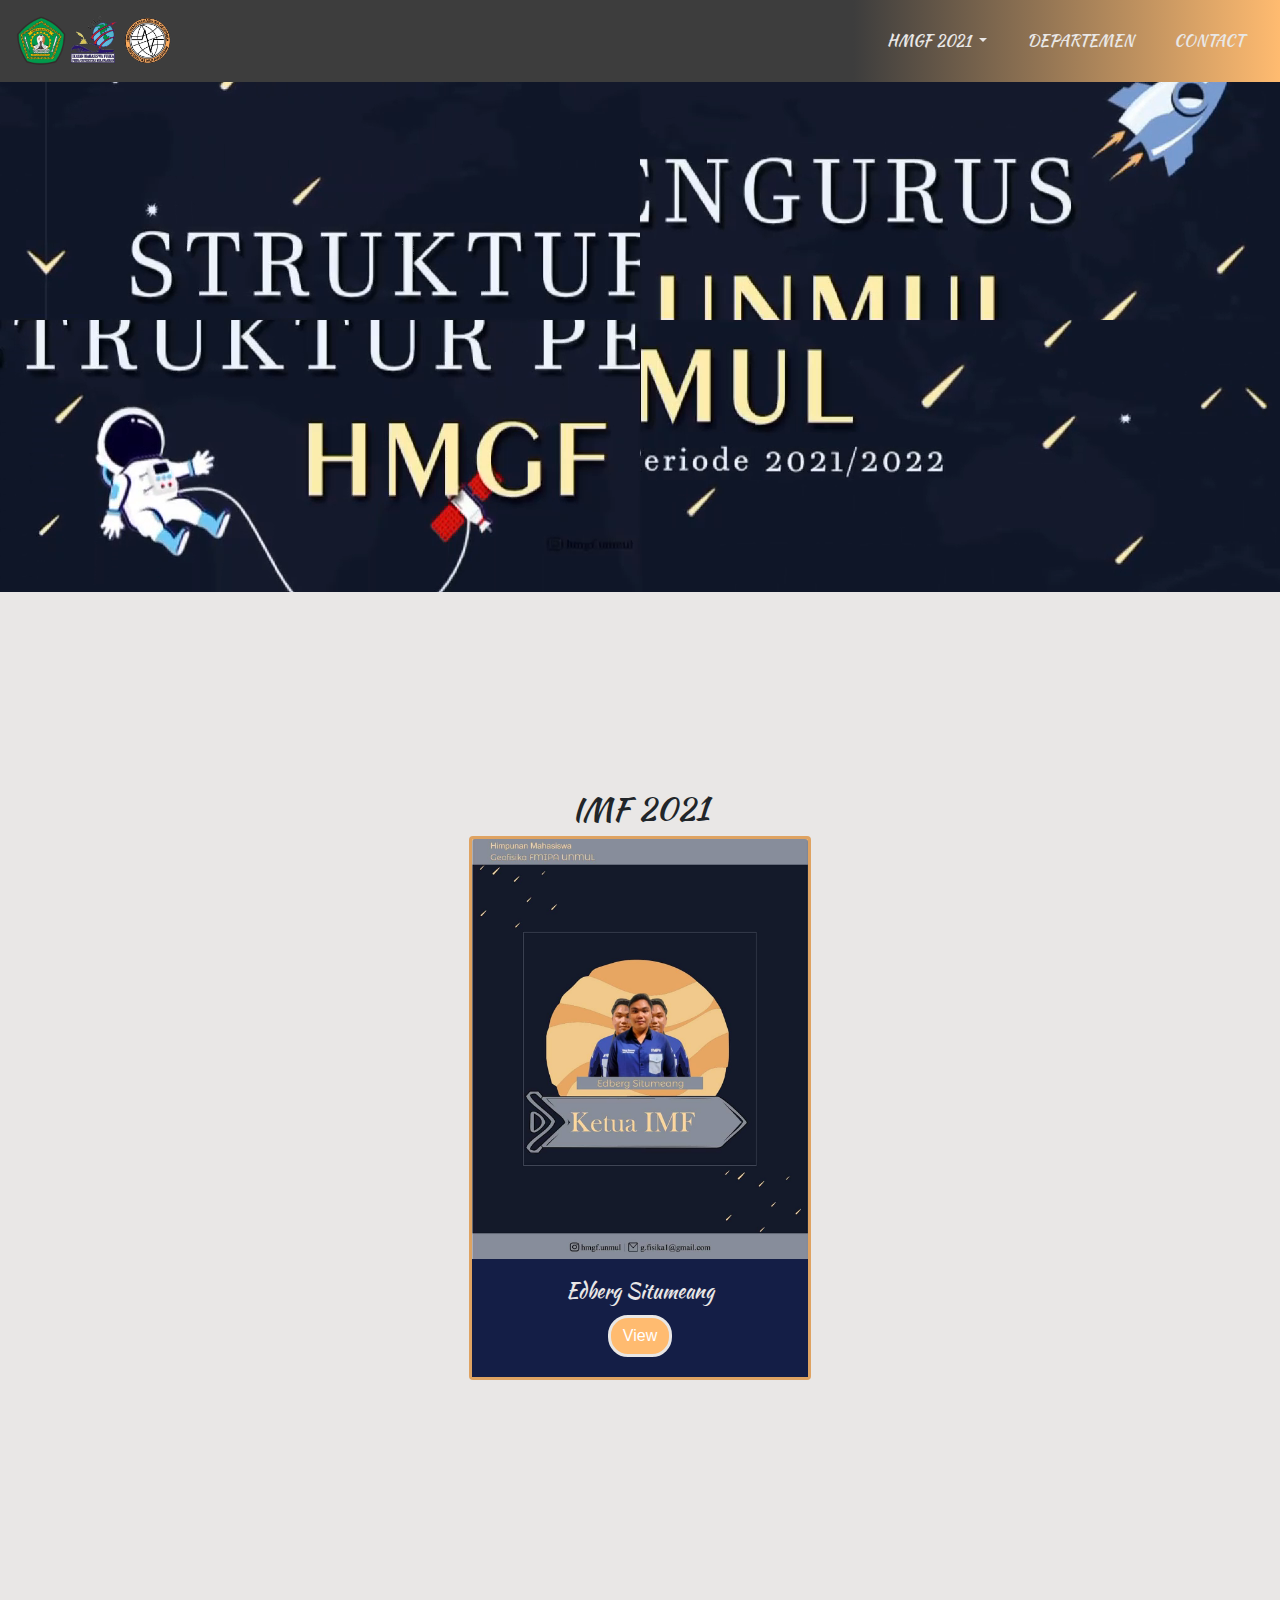
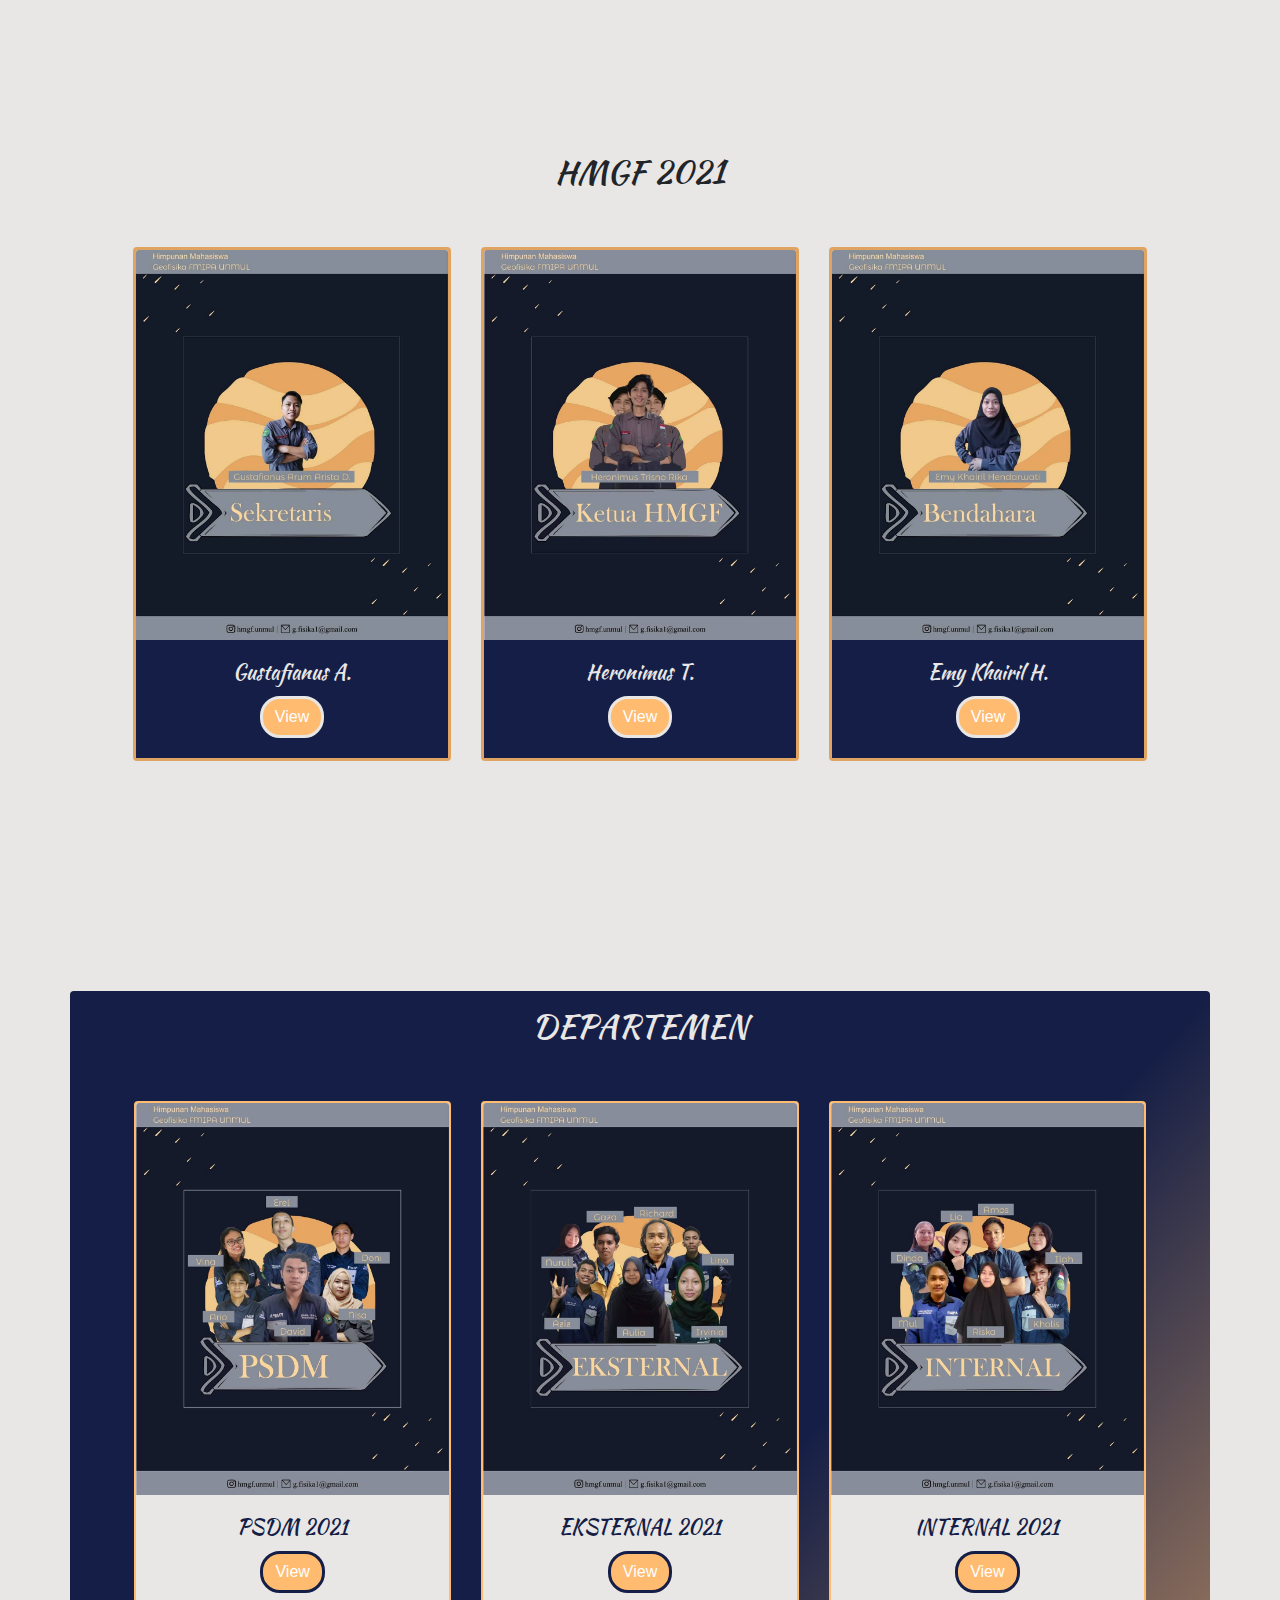
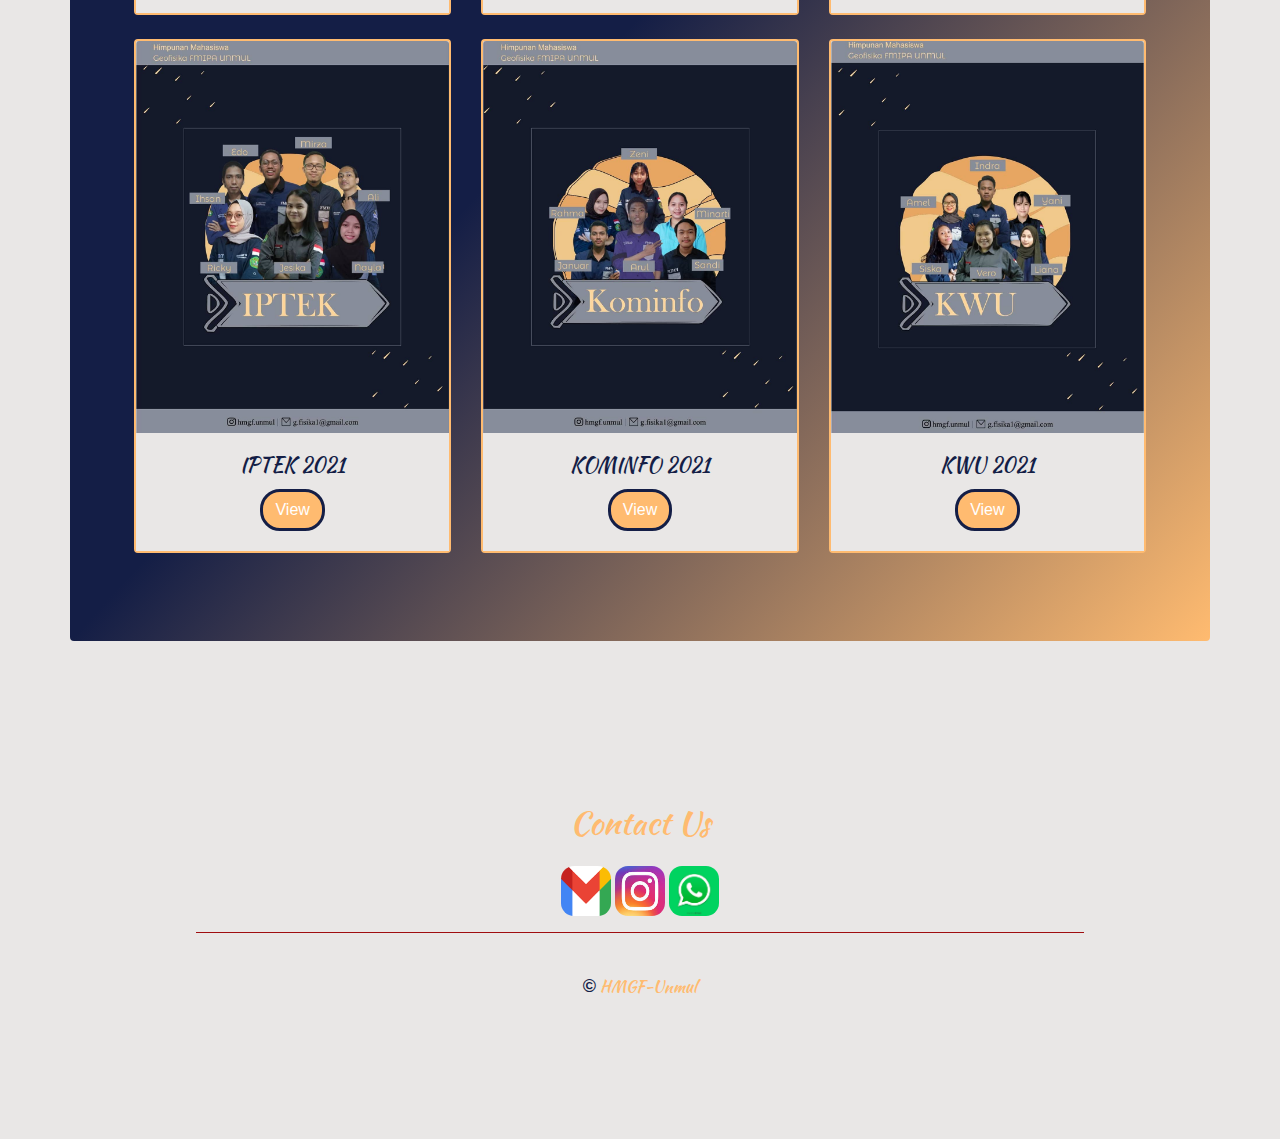
<file: HMGF21.html>
<!DOCTYPE html>
<html lang="en">
<head>
  <meta charset="UTF-8">
  <meta name="viewport" content="width=device-width, initial-scale=1, shrink-to-fit=no">
  <title>Home</title>
  <!-- Bootstrap CSS -->
    <link href="https://stackpath.bootstrapcdn.com/bootstrap/4.5.2/css/bootstrap.min.css" rel="stylesheet">
    <link rel="stylesheet" href="https://cdnjs.cloudflare.com/ajax/libs/font-awesome/6.5.1/css/all.min.css">
    <link rel="preconnect" href="https://fonts.googleapis.com">
    <link rel="preconnect" href="https://fonts.gstatic.com" crossorigin>
    <link href="https://fonts.googleapis.com/css2?family=Kaushan+Script&display=swap" rel="stylesheet">
  <!-- Custom CSS -->
  <link href="style21.css" rel="stylesheet">
  <link href="styleDivisi.css" rel="stylesheet">
</head>
<body>

  <!-- Navbar -->
  <nav class="navbar navbar-expand-lg navbar-light d-md-flex p-3" id="navbar">
    <img src="Geofisika/UNMUL.png">
    <img src="Geofisika/FISIKA.jpeg">
    <img src="Geofisika/GEOFISIKA.jpeg">
    <button class="navbar-toggler" type="button" data-toggle="collapse" data-target="#navbarSupportedContent" aria-controls="navbarSupportedContent" aria-expanded="false" aria-label="Toggle navigation">
      <span class="navbar-toggler-icon"></span>
    </button>

    <div class="collapse navbar-collapse" id="navbarSupportedContent">
      <ul class="navbar-nav ml-auto">
        <li class="nav-item dropdown">
            <a class="nav-link dropdown-toggle" href="#" id="navbarDropdown" role="button" data-toggle="dropdown" aria-haspopup="true" aria-expanded="false">
              HMGF 2021
            </a>
            <div class="dropdown-menu" aria-labelledby="navbarDropdown">
              <a class="dropdown-item" href="homepage.html">HMGF 2024</a>
              <a class="dropdown-item" href="HMGF23.html">HMGF 2023</a>
              <a class="dropdown-item" href="HMGF22.html">HMGF 2022</a>
            </div>
          </li>
        <li class="nav-item">
          <a class="nav-link" href="#drink">
            DEPARTEMEN
          </a>
        </li>
        <li class="nav-item">
          <a class="nav-link" href="#contact">CONTACT</a>
        </li>

      </ul>
    </div>
  </nav>

  <video class="mt-5" width="100%" height="auto" autoplay loop muted>
    <source src="HMGF 21/WhatsApp Video 2024-04-22 at 23.40.26.mp4" type="video/mp4">
        </video>

        <section id="imf" class="py-5">
          <div class="container">
            <div class="row">
              <div class="col text-center">
                <h2>IMF 2021</h2>
      
              <div class="row justify-content-center">
                  <div class="col-md-4">
                    <div class="card mb-4 mx-auto">
                      <img src="HMGF 21/IMF21.jpg" class="card-img-top" alt="Project 1">
                      <div class="card-body">
                        <h5 class="card-title">Edberg Situmeang</h5>
      
                        <button type="button" class="btn btn-primary" data-toggle="modal" data-target="#KIMF2021">View</button>
                        
                        <div class="modal fade" id="KIMF2021" tabindex="-1" role="dialog" aria-labelledby="exampleModalLabel" aria-hidden="true">
                          <div class="modal-dialog" role="document">
                            <div class="modal-content">
                              <div class="modal-header">
                                <h5 class="modal-title" id="exampleModalLabel">KETUA IMF 2021</h5>
                                <button type="button" class="close" data-dismiss="modal" aria-label="Close">
                                  <span aria-hidden="true">&times;</span>
                                </button>
                              </div>
                              <div class="modal-body">
                                  <img src="HMGF 21/IMF21.jpg">
                                  <p>Edberg Situmeang <br>NIM: 1807075001</p>
                              </div>
                              <div class="modal-footer">
                                <button type="button" class="btn btn-custom-close" data-dismiss="modal">Close</button>
                              </div>
                            </div>
                          </div>
                        </div>
                      </div>
                    </div>
                  </div>
      
                </div>
              </div>
            </div>
          </div>
        </section>

<!-- About Us Section -->
  <section id="about" class="py-5">
    <div class="container">
      <div class="row">
        <div class="col text-center">
          <h2>HMGF 2021</h2>

        <div class="row row-cols-md-3 row-cols-2 p-5">
            <div class="col-md-4">
              <div class="card mb-4">
                <img src="HMGF 21/SEKRE21.jpg" class="card-img-top" alt="Project 1">
                <div class="card-body">
                  <h5 class="card-title">Gustafianus A.</h5>

                  <button type="button" class="btn btn-primary" data-toggle="modal" data-target="#SEKERTARIS">View</button>
                  
                  <div class="modal fade" id="SEKERTARIS" tabindex="-1" role="dialog" aria-labelledby="exampleModalLabel" aria-hidden="true">
                    <div class="modal-dialog" role="document">
                      <div class="modal-content">
                        <div class="modal-header">
                          <h5 class="modal-title" id="exampleModalLabel">SEKERTARIS</h5>
                          <button type="button" class="close" data-dismiss="modal" aria-label="Close">
                            <span aria-hidden="true">&times;</span>
                          </button>
                        </div>
                        <div class="modal-body">
                            <img src="HMGF 21/SEKRE21.jpg">
                            <p>Gustafianus Arum Arista<br>NIM: 1807075007</p>
                        </div>
                        <div class="modal-footer">
                          <button type="button" class="btn btn-custom-close" data-dismiss="modal">Close</button>
                        </div>
                      </div>
                    </div>
                  </div>
                </div>
              </div>
            </div>
            <div class="col-md-4">
                <div class="card mb-4">
                  <img src="HMGF 21/KETUA21.jpg" class="card-img-top" alt="Project 1">
                  <div class="card-body">
                    <h5 class="card-title">Heronimus T.</h5>

                    <button type="button" class="btn btn-primary" data-toggle="modal" data-target="#KETUA">View</button>

                    <div class="modal fade" id="KETUA" tabindex="-1" role="dialog" aria-labelledby="exampleModalLabel" aria-hidden="true">
                      <div class="modal-dialog" role="document">
                        <div class="modal-content">
                          <div class="modal-header">
                            <h5 class="modal-title" id="exampleModalLabel">KETUA</h5>
                            <button type="button" class="close" data-dismiss="modal" aria-label="Close">
                              <span aria-hidden="true">&times;</span>
                            </button>
                          </div>
                          <div class="modal-body">
                            <img src="HMGF 21/KETUA21.jpg">
                            <p>Heronimus Trisno Rika<br>NIM: 1807075022</p>

                          </div>
                          <div class="modal-footer">
                            <button type="button" class="btn btn-custom-close" data-dismiss="modal">Close</button>
                          </div>
                        </div>
                      </div>
                    </div>
                  </div>
                </div>
              </div>
              <div class="col-md-4">
                <div class="card mb-4">
                  <img src="HMGF 21/BENDAHARA21.jpg" class="card-img-top" alt="Project 1">
                  <div class="card-body">
                    <h5 class="card-title">Emy Khairil H.</h5>

                    <button type="button" class="btn btn-primary" data-toggle="modal" data-target="#BENDAHARA">View</button>

                    <div class="modal fade" id="BENDAHARA" tabindex="-1" role="dialog" aria-labelledby="exampleModalLabel" aria-hidden="true">
                      <div class="modal-dialog" role="document">
                        <div class="modal-content">
                          <div class="modal-header">
                            <h5 class="modal-title" id="exampleModalLabel">BENDAHARA</h5>
                            <button type="button" class="close" data-dismiss="modal" aria-label="Close">
                              <span aria-hidden="true">&times;</span>
                            </button>
                          </div>
                          <div class="modal-body">
                            <img src="HMGF 21/BENDAHARA21.jpg">
                            <p>Emy Khairil Hendrawati<br>NIM: 1807075011</p>
                          </div>
                          <div class="modal-footer">
                            <button type="button" class="btn btn-custom-close" data-dismiss="modal">Close</button>
                          </div>
                        </div>
                      </div>
                    </div>
                  </div>
                </div>
              </div>

          </div>
        </div>
      </div>
    </div>
  </section>
  
    <div class="container rounded p-3 mb-2" id="drink">
      <div class="row ">
        <div class="col text-center ">
        
        <h2>DEPARTEMEN</h2>
          <div class="row row-cols-md-3 row-cols-2 p-5 ">
            <div class="col-md-4 ">
              <div class="card mb-4">
                <img src="HMGF 21/PSDM21.jpg" class="card-img-top " alt="Project 1">
                <div class="card-body">
                  <h5 class="card-title">PSDM 2021</h5>

                  <button type="button" class="btn btn-primary" data-toggle="modal" data-target="#PSDM">View</button>

                  <div class="modal fade" id="PSDM" tabindex="-1" role="dialog" aria-labelledby="exampleModalLabel" aria-hidden="true">
                    <div class="modal-dialog" role="document">
                      <div class="modal-content">
                        <div class="modal-header">
                          <h5 class="modal-title" id="exampleModalLabel">PSDM 2021</h5>
                          <button type="button" class="close" data-dismiss="modal" aria-label="Close">
                            <span aria-hidden="true">&times;</span>
                          </button>
                        </div>
                        <div class="modal-body">
                          <img src="HMGF 21/PSDM21.jpg">
                          <p>KETUA :<br>David Ricardo Limbong<br>ANGGOTA :<br>1. Nisa Batrisyia<br>2. Ario Wibowo <br>3. Tri Rezki Pahdoni <br>4. Erviando Ramadha Erlanto</p>
                        </div>
                        <div class="modal-footer">
                          <button type="button" class="btn btn-custom-close" data-dismiss="modal">Close</button>
                        </div>
                      </div>
                    </div>
                  </div>

                </div>
              </div>
            </div>

            <div class="col-md-4 ">
              <div class="card mb-4">
                <img src="HMGF 21/EKSTER21.jpg" class="card-img-top " alt="Project 1">
                <div class="card-body">
                  <h5 class="card-title">EKSTERNAL 2021</h5>

                  <button type="button" class="btn btn-primary" data-toggle="modal" data-target="#EKSTER">View</button>

                  <div class="modal fade" id="EKSTER" tabindex="-1" role="dialog" aria-labelledby="exampleModalLabel" aria-hidden="true">
                    <div class="modal-dialog" role="document">
                      <div class="modal-content">
                        <div class="modal-header">
                          <h5 class="modal-title" id="exampleModalLabel">EKSTERNAL 2021</h5>
                          <button type="button" class="close" data-dismiss="modal" aria-label="Close">
                            <span aria-hidden="true">&times;</span>
                          </button>
                        </div>
                        <div class="modal-body">
                          <img src="HMGF 21/EKSTER21.jpg">
                          <p>KETUA :<br>Aulia Gahfrin<br>ANGGOTA :<br>1. Moch. Teguh Nur Azis<br>2. Richard Helberd <br>3. Abdul Rachman Lino <br>4. Gabriel Christianus S. Lazar<br>5. Irvinia Pangiandari<br>6. Nurul</p>
                        </div>
                        <div class="modal-footer">
                          <button type="button" class="btn btn-custom-close" data-dismiss="modal">Close</button>
                        </div>
                      </div>
                    </div>
                  </div>

                </div>
              </div>
            </div>

            <div class="col-md-4 ">
              <div class="card mb-4">
                <img src="HMGF 21/INTER21.jpg" class="card-img-top " alt="Project 1">
                <div class="card-body">
                  <h5 class="card-title">INTERNAL 2021</h5>

                  <button type="button" class="btn btn-primary" data-toggle="modal" data-target="#INTER">View</button>

                  <div class="modal fade" id="INTER" tabindex="-1" role="dialog" aria-labelledby="exampleModalLabel" aria-hidden="true">
                    <div class="modal-dialog" role="document">
                      <div class="modal-content">
                        <div class="modal-header">
                          <h5 class="modal-title" id="exampleModalLabel">INTERNAL 2021</h5>
                          <button type="button" class="close" data-dismiss="modal" aria-label="Close">
                            <span aria-hidden="true">&times;</span>
                          </button>
                        </div>
                        <div class="modal-body">
                          <img src="HMGF 21/INTER21.jpg">
                          <p>KETUA :<br>Rizqa Fatimatuhzzahra<br>ANGGOTA :<br>1. Nur Kholis Ash Shidiq<br>2. Muh. Ikshan Mulya Putra Nur <br>3. Nur Jamilah <br>4. Lia Amara Putri Rahmadani<br>5. Amos Nicholas<br>6. Dinda Damanik</p>
                        </div>
                        <div class="modal-footer">
                          <button type="button" class="btn btn-custom-close" data-dismiss="modal">Close</button>
                        </div>
                      </div>
                    </div>
                  </div>

                </div>
              </div>
            </div>

            <div class="col-md-4 ">
              <div class="card mb-4">
                <img src="HMGF 21/IPTEK21 (1).jpg" class="card-img-top " alt="Project 1">
                <div class="card-body">
                  <h5 class="card-title">IPTEK 2021</h5>

                  <button type="button" class="btn btn-primary" data-toggle="modal" data-target="#IPTEK">View</button>

                  <div class="modal fade" id="IPTEK" tabindex="-1" role="dialog" aria-labelledby="exampleModalLabel" aria-hidden="true">
                    <div class="modal-dialog" role="document">
                      <div class="modal-content">
                        <div class="modal-header">
                          <h5 class="modal-title" id="exampleModalLabel">IPTEK 2021</h5>
                          <button type="button" class="close" data-dismiss="modal" aria-label="Close">
                            <span aria-hidden="true">&times;</span>
                          </button>
                        </div>
                        <div class="modal-body">
                          <img src="HMGF 21/IPTEK21 (1).jpg">
                          <p>KETUA :<br>Jesika Sihombing<br>ANGGOTA :<br>1.M. Nur Ihsan Pratama<br>2. Edo Aditya Putra <br>3. Mirza Al Falah <br>4. Ali Nur Rahman<br>5. Ricky Rahmawati<br>6. Nayla Nahjatul Anja M. H</p>
                        </div>
                        <div class="modal-footer">
                          <button type="button" class="btn btn-custom-close" data-dismiss="modal">Close</button>
                        </div>
                      </div>
                    </div>
                  </div>

                </div>
              </div>
            </div>

            <div class="col-md-4 ">
              <div class="card mb-4">
                <img src="HMGF 21/KOMINFO21.jpg" class="card-img-top " alt="Project 1">
                <div class="card-body">
                  <h5 class="card-title">KOMINFO 2021</h5>

                  <button type="button" class="btn btn-primary" data-toggle="modal" data-target="#KOMIN">View</button>

                  <div class="modal fade" id="KOMIN" tabindex="-1" role="dialog" aria-labelledby="exampleModalLabel" aria-hidden="true">
                    <div class="modal-dialog" role="document">
                      <div class="modal-content">
                        <div class="modal-header">
                          <h5 class="modal-title" id="exampleModalLabel">KOMINFO 2021</h5>
                          <button type="button" class="close" data-dismiss="modal" aria-label="Close">
                            <span aria-hidden="true">&times;</span>
                          </button>
                        </div>
                        <div class="modal-body">
                          <img src="HMGF 21/KOMINFO21.jpg">
                          <p>KETUA :<br>M. Syahrul Arifin<br>ANGGOTA :<br>1. Muh. Januar Tazali<br>2. Minarti Abimael <br>3. M. Sandy Dirgantara <br>4. Zeni<br>5. Rahma Sarita</p>
                        </div>
                        <div class="modal-footer">
                          <button type="button" class="btn btn-custom-close" data-dismiss="modal">Close</button>
                        </div>
                      </div>
                    </div>
                  </div>

                </div>
              </div>
            </div>

            <div class="col-md-4 ">
              <div class="card mb-4">
                <img src="HMGF 21/KWU21.jpg" class="card-img-top " alt="Project 1">
                <div class="card-body">
                  <h5 class="card-title">KWU 2021</h5>

                  <button type="button" class="btn btn-primary" data-toggle="modal" data-target="#KWU">View</button>

                  <div class="modal fade" id="KWU" tabindex="-1" role="dialog" aria-labelledby="exampleModalLabel" aria-hidden="true">
                    <div class="modal-dialog" role="document">
                      <div class="modal-content">
                        <div class="modal-header">
                          <h5 class="modal-title" id="exampleModalLabel">KWU 2021</h5>
                          <button type="button" class="close" data-dismiss="modal" aria-label="Close">
                            <span aria-hidden="true">&times;</span>
                          </button>
                        </div>
                        <div class="modal-body">
                          <img src="HMGF 21/KWU21.jpg">
                          <p>KETUA :<br>Veronica Z Simbolon<br>ANGGOTA :<br>1. Liana<br>2. Indra Wijaya <br>3. Fransiska Polikartin T. R <br>4. Yani Oktavia Rante<br>5. Amelia Cahyani Risky Suhada</p>
                        </div>
                        <div class="modal-footer">
                          <button type="button" class="btn btn-custom-close" data-dismiss="modal">Close</button>
                        </div>
                      </div>
                    </div>
                  </div>

                </div>
              </div>
            </div>
          </div>
        </div>
      </div>
    </div>


    <section id="contact" class="mt-5">
      <div class="container">
        <h2>Contact Us</h2>
        <div class="mt-4">
          <a href="#" target="_blank" rel="noopener noreferrer">
            <img src="Geofisika/Gmail.png" alt="#" width="50" height="50">
          </a>
          <a href="https://www.instagram.com/geofisikaunmul?igsh=MThnMzJ3bmtmZ2dlbA==" target="_blank" rel="noopener noreferrer">
            <img src="Geofisika/IG.jpeg" alt="#" width="50" height="50">
          </a>
          <a href="#" target="_blank" rel="noopener noreferrer">
            <img src="Geofisika/WA.jpeg" alt="#" width="50" height="50">
          </a>
        </div>
        <hr class="middle-line">
        <div class="p-4 mt-2 ">
          <a href="https://www.instagram.com/geofisikaunmul?igsh=MThnMzJ3bmtmZ2dlbA%3D%3D" target="_blank" rel="noopener noreferrer">
                <span class="copy-right">&copy;</span> <span class="contact-info">HMGF-Unmul</span>
          </a>
        </div>
      </div>
    </section>
            
  <script src="https://code.jquery.com/jquery-3.5.1.slim.min.js"></script>
  <script src="https://cdn.jsdelivr.net/npm/@popperjs/core@2.5.4/dist/umd/popper.min.js"></script>
  <script src="https://stackpath.bootstrapcdn.com/bootstrap/4.5.2/js/bootstrap.min.js"></script>
</body>
</html>
</file>
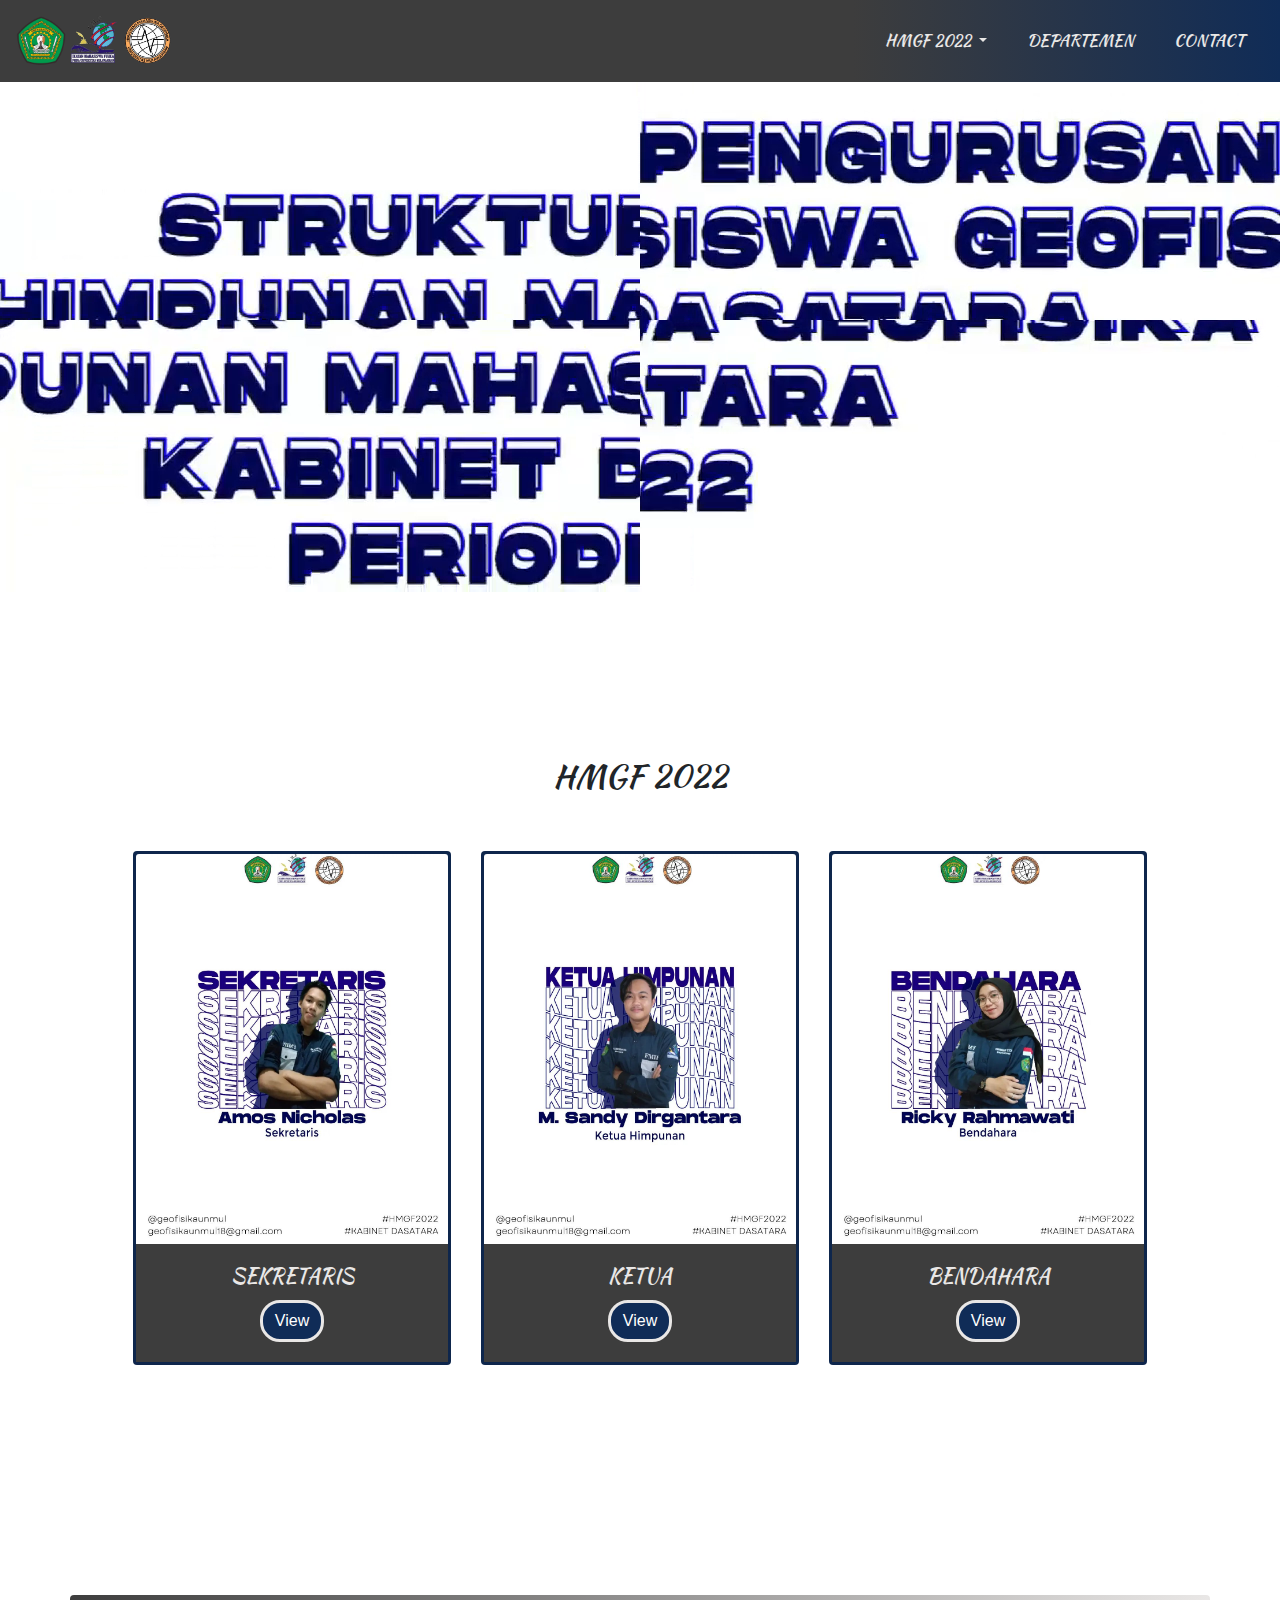
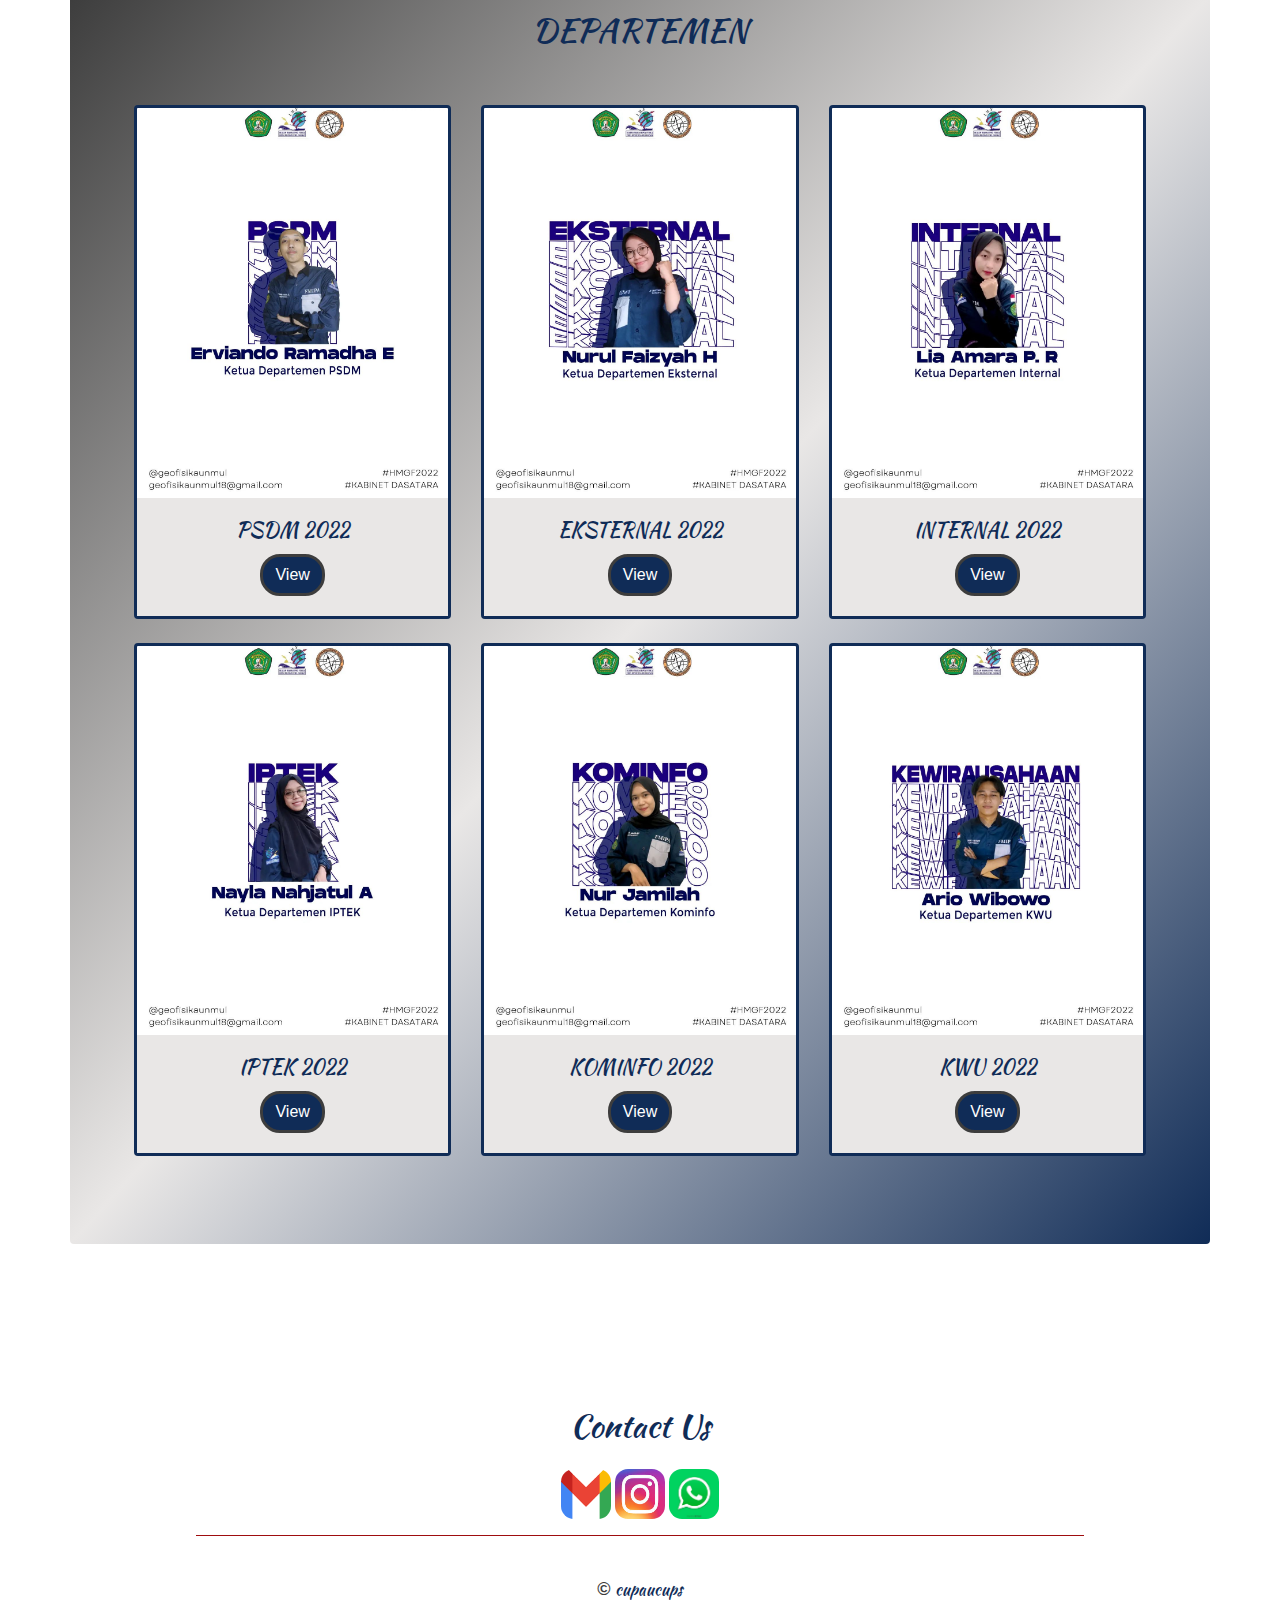
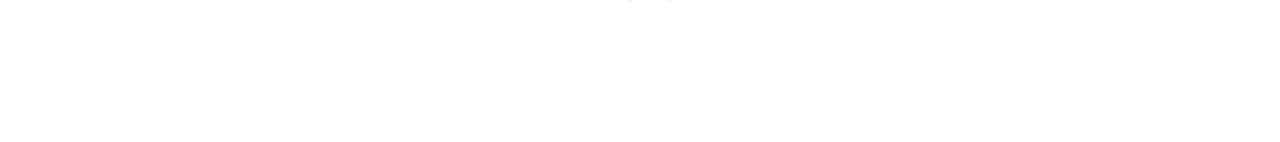
<file: HMGF22.html>
<!DOCTYPE html>
<html lang="en">
<head>
  <meta charset="UTF-8">
  <meta name="viewport" content="width=device-width, initial-scale=1, shrink-to-fit=no">
  <title>Home</title>
  <!-- Bootstrap CSS -->
    <link href="https://stackpath.bootstrapcdn.com/bootstrap/4.5.2/css/bootstrap.min.css" rel="stylesheet">
    <link rel="stylesheet" href="https://cdnjs.cloudflare.com/ajax/libs/font-awesome/6.5.1/css/all.min.css">
    <link rel="preconnect" href="https://fonts.googleapis.com">
    <link rel="preconnect" href="https://fonts.gstatic.com" crossorigin>
    <link href="https://fonts.googleapis.com/css2?family=Kaushan+Script&display=swap" rel="stylesheet">
  <!-- Custom CSS -->
  <link href="style22.css" rel="stylesheet">
  <link href="styleDivisi.css" rel="stylesheet">
</head>
<body>

  <!-- Navbar -->
  <nav class="navbar navbar-expand-lg navbar-light d-md-flex p-3" id="navbar">
    <img src="Geofisika/UNMUL.png">
    <img src="Geofisika/FISIKA.jpeg">
    <img src="Geofisika/GEOFISIKA.jpeg">
    <button class="navbar-toggler" type="button" data-toggle="collapse" data-target="#navbarSupportedContent" aria-controls="navbarSupportedContent" aria-expanded="false" aria-label="Toggle navigation">
      <span class="navbar-toggler-icon"></span>
    </button>

    <div class="collapse navbar-collapse" id="navbarSupportedContent">
      <ul class="navbar-nav ml-auto">
        <li class="nav-item dropdown">
            <a class="nav-link dropdown-toggle" href="#" id="navbarDropdown" role="button" data-toggle="dropdown" aria-haspopup="true" aria-expanded="false">
              HMGF 2022
            </a>
            <div class="dropdown-menu" aria-labelledby="navbarDropdown">
              <a class="dropdown-item" href="homepage.html">HMGF 2024</a>
              <a class="dropdown-item" href="HMGF23.html">HMGF 2023</a>
              <a class="dropdown-item" href="HMGF21.html">HMGF 2021</a>
            </div>
          </li>
        <li class="nav-item">
          <a class="nav-link" href="#drink">
            DEPARTEMEN
          </a>
        </li>
        <li class="nav-item">
          <a class="nav-link" href="#contact">CONTACT</a>
        </li>

      </ul>
    </div>
  </nav>

  <video class="mt-5" width="100%" height="auto" autoplay loop muted>
    <source src="HMGF 22/WhatsApp Video 2024-04-22 at 23.40.22.mp4" type="video/mp4">
        </video>

<!-- About Us Section -->
  <section id="about" class="py-5">
    <div class="container">
      <div class="row">
        <div class="col text-center">
          <h2>HMGF 2022</h2>

        <div class="row row-cols-md-3 row-cols-2 p-5">
            <div class="col-md-4">
              <div class="card mb-4">
                <img src="HMGF 22/SEKRE22.jpg" class="card-img-top" alt="Project 1">
                <div class="card-body">
                  <h5 class="card-title">SEKRETARIS</h5>

                  <button type="button" class="btn btn-primary" data-toggle="modal" data-target="#SEKERTARIS">View</button>
                  
                  <div class="modal fade" id="SEKERTARIS" tabindex="-1" role="dialog" aria-labelledby="exampleModalLabel" aria-hidden="true">
                    <div class="modal-dialog" role="document">
                      <div class="modal-content">
                        <div class="modal-header">
                          <h5 class="modal-title" id="exampleModalLabel">SEKERTARIS</h5>
                          <button type="button" class="close" data-dismiss="modal" aria-label="Close">
                            <span aria-hidden="true">&times;</span>
                          </button>
                        </div>
                        <div class="modal-body">
                            <img src="HMGF 22/SEKRE22.jpg">
                            <p>Amos Nicholas<br>NIM: 12345678910</p>
                        </div>
                        <div class="modal-footer">
                          <button type="button" class="btn btn-custom-close" data-dismiss="modal">Close</button>
                        </div>
                      </div>
                    </div>
                  </div>
                </div>
              </div>
            </div>
            <div class="col-md-4">
                <div class="card mb-4">
                  <img src="HMGF 22/KETUA22.jpg" class="card-img-top" alt="Project 1">
                  <div class="card-body">
                    <h5 class="card-title">KETUA</h5>

                    <button type="button" class="btn btn-primary" data-toggle="modal" data-target="#KETUA">View</button>

                    <div class="modal fade" id="KETUA" tabindex="-1" role="dialog" aria-labelledby="exampleModalLabel" aria-hidden="true">
                      <div class="modal-dialog" role="document">
                        <div class="modal-content">
                          <div class="modal-header">
                            <h5 class="modal-title" id="exampleModalLabel">KETUA</h5>
                            <button type="button" class="close" data-dismiss="modal" aria-label="Close">
                              <span aria-hidden="true">&times;</span>
                            </button>
                          </div>
                          <div class="modal-body">
                            <img src="HMGF 22/KETUA22.jpg">
                            <p>Riski R Simanjuntak

                            </p>

                          </div>
                          <div class="modal-footer">
                            <button type="button" class="btn btn-custom-close" data-dismiss="modal">Close</button>
                          </div>
                        </div>
                      </div>
                    </div>
                  </div>
                </div>
              </div>
              <div class="col-md-4">
                <div class="card mb-4">
                  <img src="HMGF 22/BENDAHARA22.jpg" class="card-img-top" alt="Project 1">
                  <div class="card-body">
                    <h5 class="card-title">BENDAHARA</h5>

                    <button type="button" class="btn btn-primary" data-toggle="modal" data-target="#BENDAHARA">View</button>

                    <div class="modal fade" id="BENDAHARA" tabindex="-1" role="dialog" aria-labelledby="exampleModalLabel" aria-hidden="true">
                      <div class="modal-dialog" role="document">
                        <div class="modal-content">
                          <div class="modal-header">
                            <h5 class="modal-title" id="exampleModalLabel">BENDAHARA</h5>
                            <button type="button" class="close" data-dismiss="modal" aria-label="Close">
                              <span aria-hidden="true">&times;</span>
                            </button>
                          </div>
                          <div class="modal-body">
                            <img src="HMGF 22/BENDAHARA22.jpg">
                            <p>Ricky Rahmawati <br>NIM: 12345678910</p>
                          </div>
                          <div class="modal-footer">
                            <button type="button" class="btn btn-custom-close" data-dismiss="modal">Close</button>
                          </div>
                        </div>
                      </div>
                    </div>
                  </div>
                </div>
              </div>

          </div>
        </div>
      </div>
    </div>
  </section>
  

    <div class="container rounded p-3 mb-2" id="drink">
      <div class="row ">
        <div class="col text-center ">
        
        <h2>DEPARTEMEN</h2>
          <div class="row row-cols-md-3 row-cols-2 p-5 ">
            <div class="col-md-4 ">
              <div class="card mb-4">
                <img src="HMGF 22/PSDM22.jpg" class="card-img-top " alt="Project 1">
                <div class="card-body">
                  <h5 class="card-title">PSDM 2022</h5>

                  <button type="button" class="btn btn-primary" data-toggle="modal" data-target="#PSDM">View</button>

                  <div class="modal fade" id="PSDM" tabindex="-1" role="dialog" aria-labelledby="exampleModalLabel" aria-hidden="true">
                    <div class="modal-dialog" role="document">
                      <div class="modal-content">
                        <div class="modal-header">
                          <h5 class="modal-title" id="exampleModalLabel">PSDM 2022</h5>
                          <button type="button" class="close" data-dismiss="modal" aria-label="Close">
                            <span aria-hidden="true">&times;</span>
                          </button>
                        </div>
                        <div class="modal-body">
                          <img src="HMGF 22/PSDM22.jpg">
                          <p>ANGGOTA :<br>1. Tri Rezki Pahdoni<br>2. Vina Septianisa<br>3. Adisty<br>4. Nursaidah Putri<br>5. Nurshafiqa</p>
                        </div>
                        <div class="modal-footer">
                          <button type="button" class="btn btn-custom-close" data-dismiss="modal">Close</button>
                        </div>
                      </div>
                    </div>
                  </div>

                </div>
              </div>
            </div>

            <div class="col-md-4 ">
              <div class="card mb-4">
                <img src="HMGF 22/EKSTER22 (2).jpg" class="card-img-top " alt="Project 1">
                <div class="card-body">
                  <h5 class="card-title">EKSTERNAL 2022</h5>

                  <button type="button" class="btn btn-primary" data-toggle="modal" data-target="#EKSTER">View</button>

                  <div class="modal fade" id="EKSTER" tabindex="-1" role="dialog" aria-labelledby="exampleModalLabel" aria-hidden="true">
                    <div class="modal-dialog" role="document">
                      <div class="modal-content">
                        <div class="modal-header">
                          <h5 class="modal-title" id="exampleModalLabel">EKSTERNAL 2022</h5>
                          <button type="button" class="close" data-dismiss="modal" aria-label="Close">
                            <span aria-hidden="true">&times;</span>
                          </button>
                        </div>
                        <div class="modal-body">
                          <img src="HMGF 22/EKSTER22 (2).jpg">
                          <p>ANGGOTA :<br>1. Issauma Firjan<br>2. Elnanda R.J Taaluruga<br>3. Irendhita Palloan<br>4. Rizky Fadillah</p>
                        </div>
                        <div class="modal-footer">
                          <button type="button" class="btn btn-custom-close" data-dismiss="modal">Close</button>
                        </div>
                      </div>
                    </div>
                  </div>

                </div>
              </div>
            </div>

            <div class="col-md-4 ">
              <div class="card mb-4">
                <img src="HMGF 22/INTER22.jpg" class="card-img-top " alt="Project 1">
                <div class="card-body">
                  <h5 class="card-title">INTERNAL 2022</h5>

                  <button type="button" class="btn btn-primary" data-toggle="modal" data-target="#INTER">View</button>

                  <div class="modal fade" id="INTER" tabindex="-1" role="dialog" aria-labelledby="exampleModalLabel" aria-hidden="true">
                    <div class="modal-dialog" role="document">
                      <div class="modal-content">
                        <div class="modal-header">
                          <h5 class="modal-title" id="exampleModalLabel">INTERNAL 2022</h5>
                          <button type="button" class="close" data-dismiss="modal" aria-label="Close">
                            <span aria-hidden="true">&times;</span>
                          </button>
                        </div>
                        <div class="modal-body">
                          <img src="HMGF 22/INTER22.jpg">
                          <p>ANGGOTA :<br>1. Ali Nur Rahman<br>2. Irvinia Pangiandari<br>3. Andika Andri Kurniawan<br>4. M. Akmal Firdaus</p>
                        </div>
                        <div class="modal-footer">
                          <button type="button" class="btn btn-custom-close" data-dismiss="modal">Close</button>
                        </div>
                      </div>
                    </div>
                  </div>

                </div>
              </div>
            </div>

            <div class="col-md-4 ">
              <div class="card mb-4">
                <img src="HMGF 22/IPTEK22.jpg" class="card-img-top " alt="Project 1">
                <div class="card-body">
                  <h5 class="card-title">IPTEK 2022</h5>

                  <button type="button" class="btn btn-primary" data-toggle="modal" data-target="#IPTEK">View</button>

                  <div class="modal fade" id="IPTEK" tabindex="-1" role="dialog" aria-labelledby="exampleModalLabel" aria-hidden="true">
                    <div class="modal-dialog" role="document">
                      <div class="modal-content">
                        <div class="modal-header">
                          <h5 class="modal-title" id="exampleModalLabel">IPTEK 2022</h5>
                          <button type="button" class="close" data-dismiss="modal" aria-label="Close">
                            <span aria-hidden="true">&times;</span>
                          </button>
                        </div>
                        <div class="modal-body">
                          <img src="HMGF 22/IPTEK22.jpg">
                          <p>ANGGOTA :<br>1. Rahma Sarita<br>2. Din Aminuddin<br>3. Faathir Hafiidh<br>4. Miftahul Jannah</p>
                        </div>
                        <div class="modal-footer">
                          <button type="button" class="btn btn-custom-close" data-dismiss="modal">Close</button>
                        </div>
                      </div>
                    </div>
                  </div>

                </div>
              </div>
            </div>

            <div class="col-md-4 ">
              <div class="card mb-4">
                <img src="HMGF 22/KOMINFO22.jpg" class="card-img-top " alt="Project 1">
                <div class="card-body">
                  <h5 class="card-title">KOMINFO 2022</h5>

                  <button type="button" class="btn btn-primary" data-toggle="modal" data-target="#KOMIN">View</button>

                  <div class="modal fade" id="KOMIN" tabindex="-1" role="dialog" aria-labelledby="exampleModalLabel" aria-hidden="true">
                    <div class="modal-dialog" role="document">
                      <div class="modal-content">
                        <div class="modal-header">
                          <h5 class="modal-title" id="exampleModalLabel">KOMINFO 2022</h5>
                          <button type="button" class="close" data-dismiss="modal" aria-label="Close">
                            <span aria-hidden="true">&times;</span>
                          </button>
                        </div>
                        <div class="modal-body">
                          <img src="HMGF 22/KOMINFO22.jpg">
                          <p>KOMINFO 2022<br>NIM: 12345678910</p>
                        </div>
                        <div class="modal-footer">
                          <button type="button" class="btn btn-custom-close" data-dismiss="modal">Close</button>
                        </div>
                      </div>
                    </div>
                  </div>

                </div>
              </div>
            </div>

            <div class="col-md-4 ">
              <div class="card mb-4">
                <img src="HMGF 22/KWU22.jpg" class="card-img-top " alt="Project 1">
                <div class="card-body">
                  <h5 class="card-title">KWU 2022</h5>

                  <button type="button" class="btn btn-primary" data-toggle="modal" data-target="#KWU">View</button>

                  <div class="modal fade" id="KWU" tabindex="-1" role="dialog" aria-labelledby="exampleModalLabel" aria-hidden="true">
                    <div class="modal-dialog" role="document">
                      <div class="modal-content">
                        <div class="modal-header">
                          <h5 class="modal-title" id="exampleModalLabel">KWU 2022</h5>
                          <button type="button" class="close" data-dismiss="modal" aria-label="Close">
                            <span aria-hidden="true">&times;</span>
                          </button>
                        </div>
                        <div class="modal-body">
                          <img src="HMGF 22/KWU22.jpg">
                          <p>ANGGOTA :<br>1. Dinda Amelia Damanik<br>2. Mirza Al Falah<br>3. Ayun Nur Alfiyatin<br>4. Vety Zania Rahvita</p>
                        </div>
                        <div class="modal-footer">
                          <button type="button" class="btn btn-custom-close" data-dismiss="modal">Close</button>
                        </div>
                      </div>
                    </div>
                  </div>

                </div>
              </div>
            </div>
          </div>
        </div>
      </div>
    </div>


    <section id="contact" class="mt-5">
      <div class="container">
        <h2>Contact Us</h2>
        <div class="mt-4">
          <a href="#" target="_blank" rel="noopener noreferrer">
            <img src="Geofisika/Gmail.png" alt="#" width="50" height="50">
          </a>
          <a href="https://www.instagram.com/geofisikaunmul?igsh=MThnMzJ3bmtmZ2dlbA==" target="_blank" rel="noopener noreferrer">
            <img src="Geofisika/IG.jpeg" alt="#" width="50" height="50">
          </a>
          <a href="#" target="_blank" rel="noopener noreferrer">
            <img src="Geofisika/WA.jpeg" alt="#" width="50" height="50">
          </a>
        </div>
        <hr class="middle-line">
        <div class="p-4 mt-2 ">
          <a href="https://www.instagram.com/cupaucups/?igsh=MThnMzJ3bmtmZ2dlbA%3D%3D" target="_blank" rel="noopener noreferrer">
            <span class="copy-right">&copy;</span> <span class="contact-info">cupaucups</span>
          </a>
        </div>
      </div>
    </section>
            
  <script src="https://code.jquery.com/jquery-3.5.1.slim.min.js"></script>
  <script src="https://cdn.jsdelivr.net/npm/@popperjs/core@2.5.4/dist/umd/popper.min.js"></script>
  <script src="https://stackpath.bootstrapcdn.com/bootstrap/4.5.2/js/bootstrap.min.js"></script>
</body>
</html>
</file>
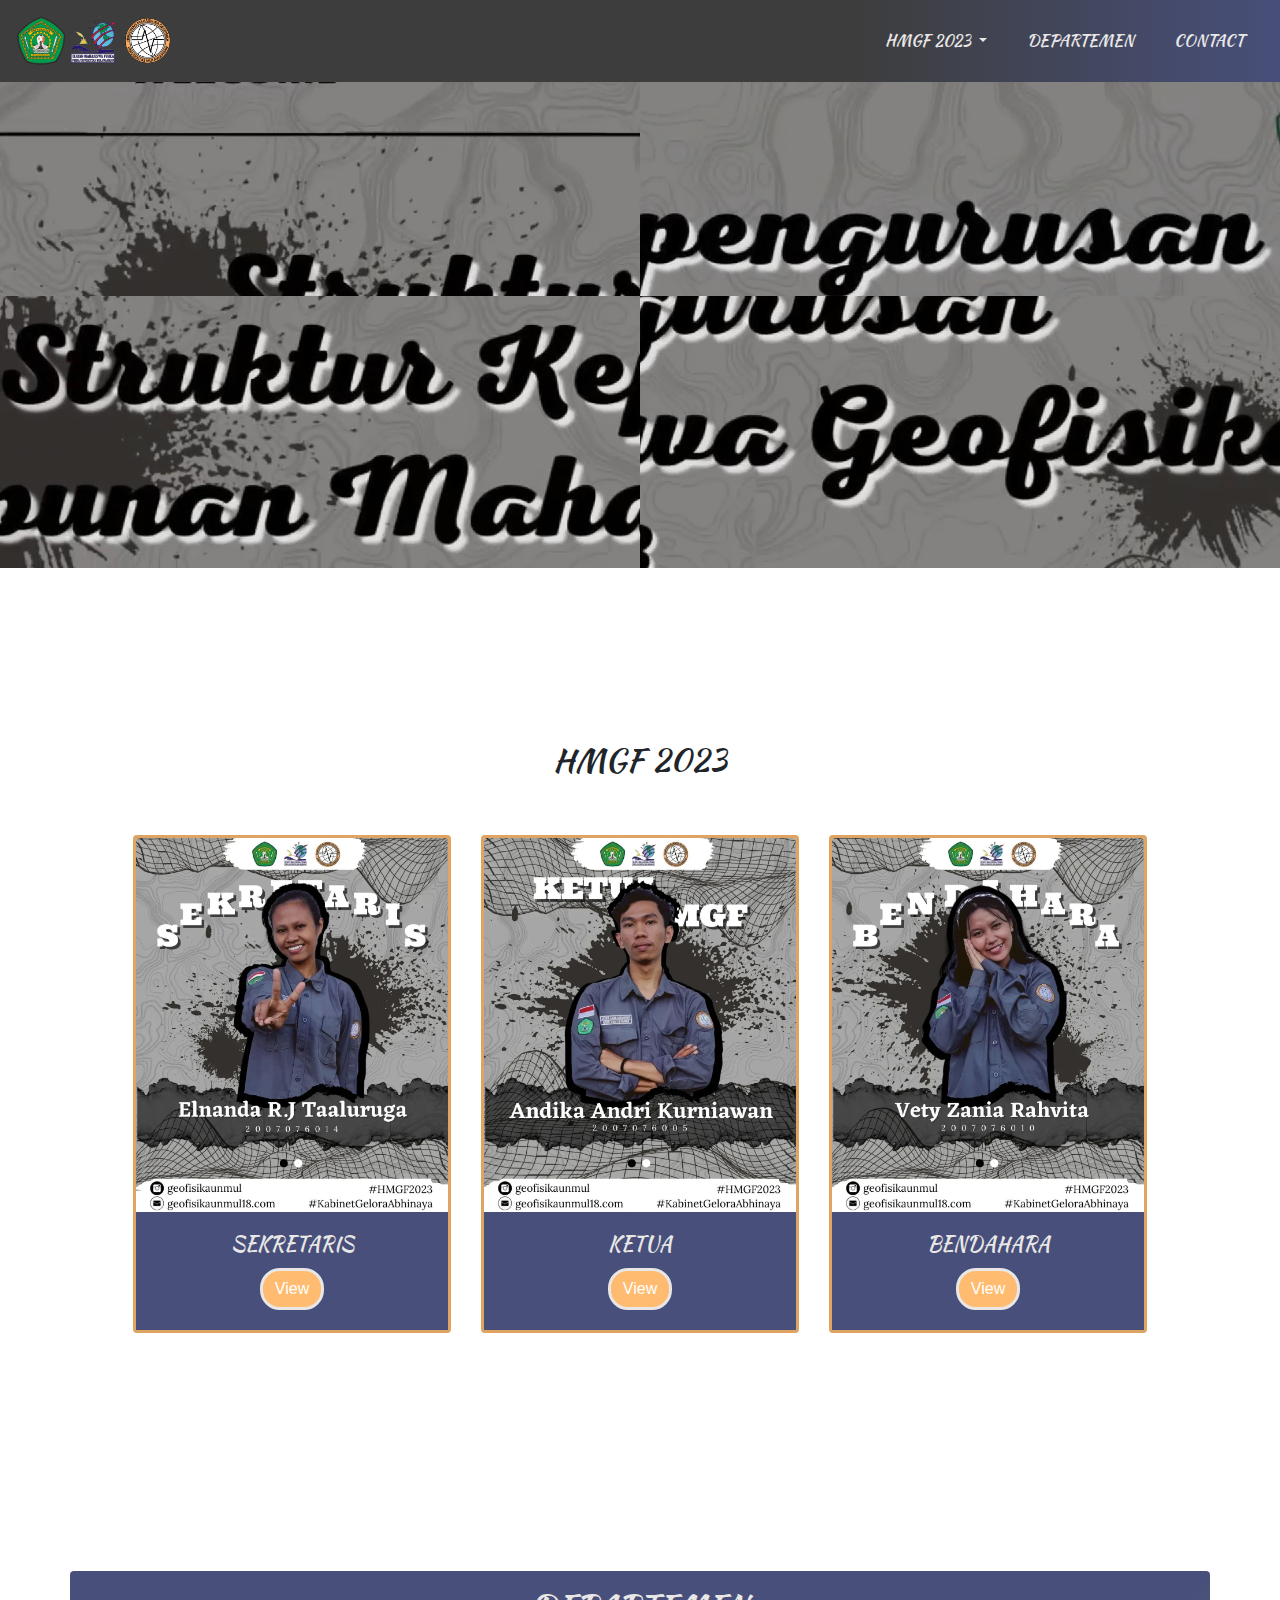
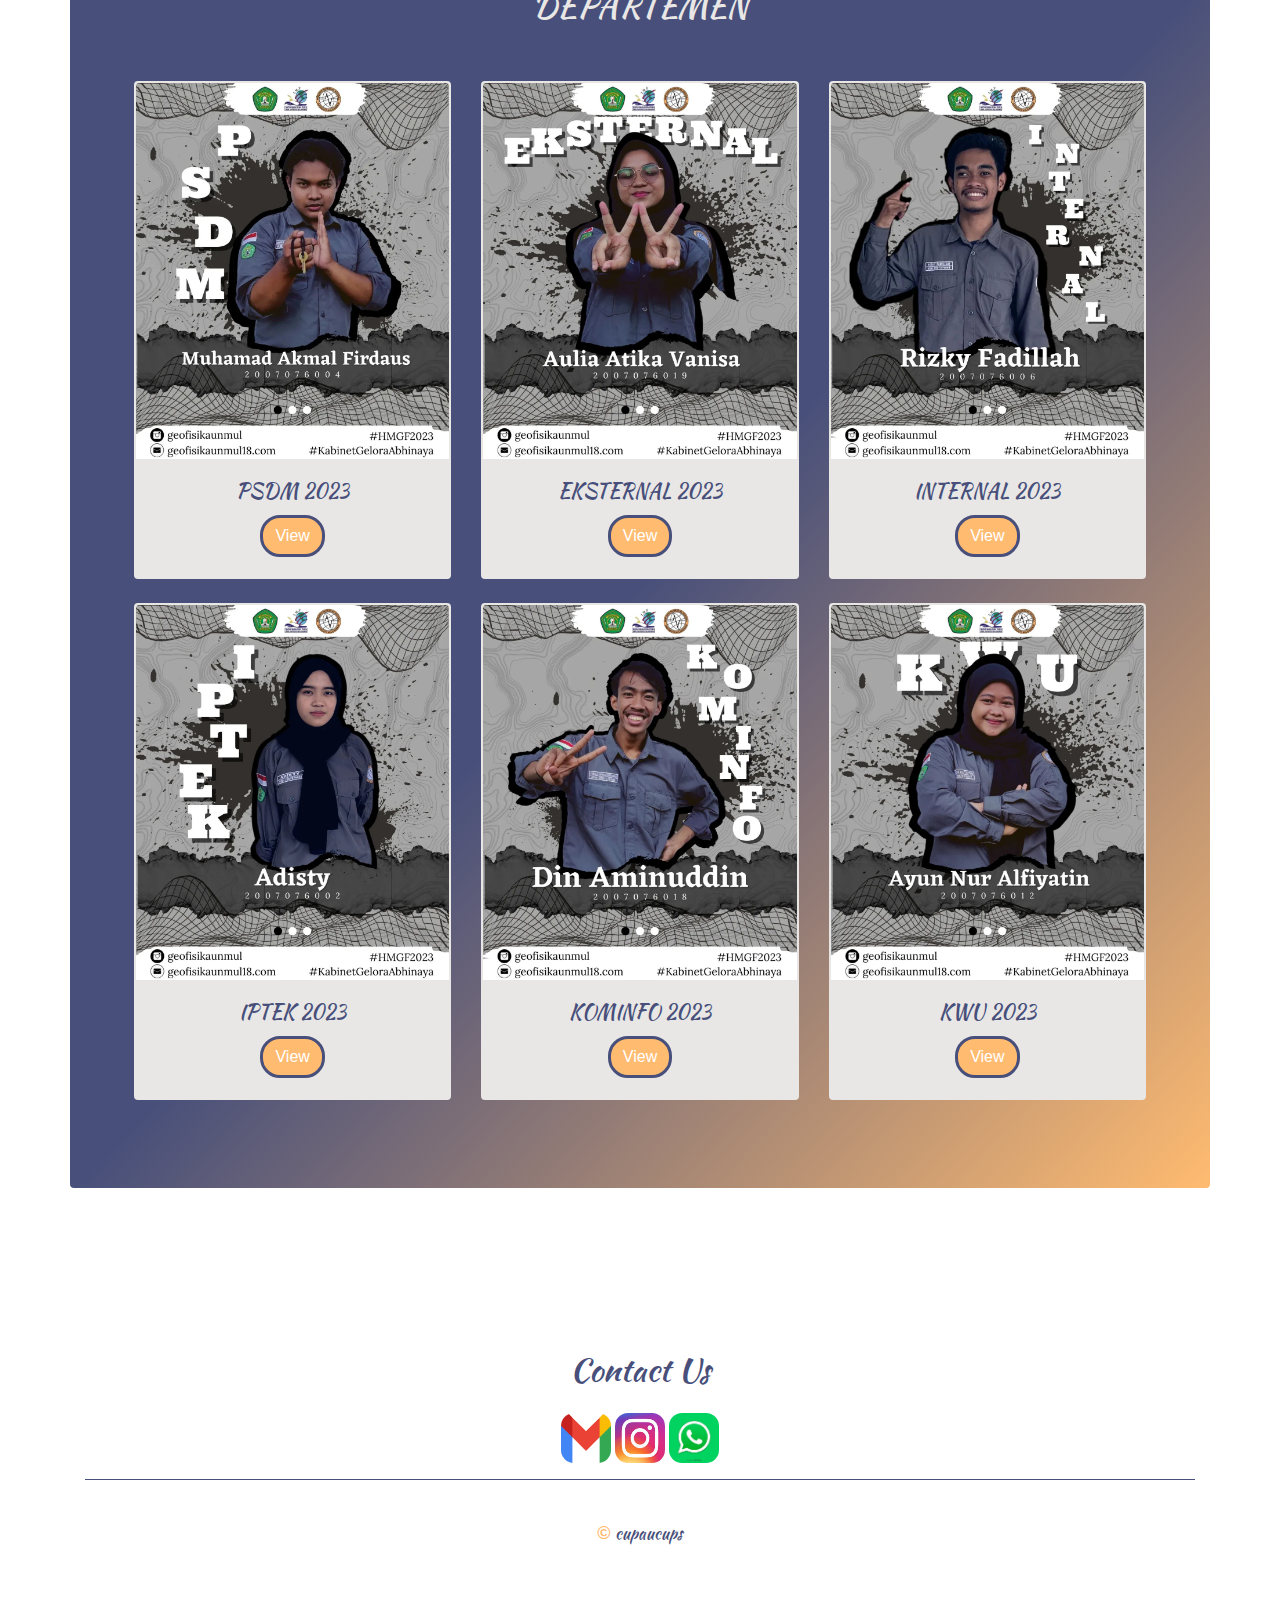
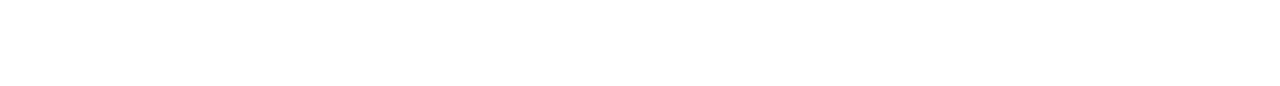
<file: HMGF23.html>
<!DOCTYPE html>
<html lang="en">
<head>
  <meta charset="UTF-8">
  <meta name="viewport" content="width=device-width, initial-scale=1, shrink-to-fit=no">
  <title>Home</title>
  <!-- Bootstrap CSS -->
    <link href="https://stackpath.bootstrapcdn.com/bootstrap/4.5.2/css/bootstrap.min.css" rel="stylesheet">
    <link rel="stylesheet" href="https://cdnjs.cloudflare.com/ajax/libs/font-awesome/6.5.1/css/all.min.css">
    <link rel="preconnect" href="https://fonts.googleapis.com">
    <link rel="preconnect" href="https://fonts.gstatic.com" crossorigin>
    <link href="https://fonts.googleapis.com/css2?family=Kaushan+Script&display=swap" rel="stylesheet">
  <!-- Custom CSS -->
  <link href="style23.css" rel="stylesheet">
</head>
<body>

  <!-- Navbar -->
  <nav class="navbar navbar-expand-lg navbar-light d-md-flex p-3" id="navbar">
    <img src="Geofisika/UNMUL.png">
    <img src="Geofisika/FISIKA.jpeg">
    <img src="Geofisika/GEOFISIKA.jpeg">
    <button class="navbar-toggler" type="button" data-toggle="collapse" data-target="#navbarSupportedContent" aria-controls="navbarSupportedContent" aria-expanded="false" aria-label="Toggle navigation">
      <span class="navbar-toggler-icon"></span>
    </button>

    <div class="collapse navbar-collapse" id="navbarSupportedContent">
      <ul class="navbar-nav ml-auto">
        <li class="nav-item dropdown">
            <a class="nav-link dropdown-toggle" href="#" id="navbarDropdown" role="button" data-toggle="dropdown" aria-haspopup="true" aria-expanded="false">
              HMGF 2023
            </a>
            <div class="dropdown-menu" aria-labelledby="navbarDropdown">
              <a class="dropdown-item" href="homepage.html">HMGF 2024</a>
              <a class="dropdown-item" href="HMGF22.html">HMGF 2022</a>
              <a class="dropdown-item" href="HMGF21.html">HMGF 2021</a>
            </div>
          </li>
        <li class="nav-item">
          <a class="nav-link" href="#drink">
            DEPARTEMEN
          </a>
        </li>
        <li class="nav-item">
          <a class="nav-link" href="#contact">CONTACT</a>
        </li>

      </ul>
    </div>
  </nav>

  <video class="mt-4" width="100%" height="auto" autoplay loop muted>
    <source src="HMGF 23/WhatsApp Video 2024-04-22 at 23.40.16.mp4" type="video/mp4">
        </video>

<!-- About Us Section -->
  <section id="about" class="py-5">
    <div class="container">
      <div class="row">
        <div class="col text-center">
          <h2>HMGF 2023</h2>

        <div class="row row-cols-md-3 row-cols-2 p-5">
            <div class="col-md-4">
              <div class="card mb-4">
                <img src="HMGF 23/Snapinsta.app_338294368_1696774594093107_4072526804908220380_n_1080.jpg" class="card-img-top" alt="Project 1">
                <div class="card-body">
                  <h5 class="card-title">SEKRETARIS</h5>

                  <button type="button" class="btn btn-primary" data-toggle="modal" data-target="#SEKERTARIS">View</button>
                  
                  <div class="modal fade" id="SEKERTARIS" tabindex="-1" role="dialog" aria-labelledby="exampleModalLabel" aria-hidden="true">
                    <div class="modal-dialog" role="document">
                      <div class="modal-content">
                        <div class="modal-header">
                          <h5 class="modal-title" id="exampleModalLabel">SEKERTARIS</h5>
                          <button type="button" class="close" data-dismiss="modal" aria-label="Close">
                            <span aria-hidden="true">&times;</span>
                          </button>
                        </div>
                        <div class="modal-body">
                            <img src="HMGF 23/Snapinsta.app_338294368_1696774594093107_4072526804908220380_n_1080.jpg">
                            <p>Elnanda R. J. Taaluruga <br>NIM: 2007076014</p>
                        </div>
                        <div class="modal-footer">
                          <button type="button" class="btn btn-custom-close" data-dismiss="modal">Close</button>
                        </div>
                      </div>
                    </div>
                  </div>
                </div>
              </div>
            </div>
            <div class="col-md-4">
                <div class="card mb-4">
                  <img src="HMGF 23/Snapinsta.app_338748764_1865050813876531_4746078336767259246_n_1080.jpg" class="card-img-top" alt="Project 1">
                  <div class="card-body">
                    <h5 class="card-title">KETUA</h5>

                    <button type="button" class="btn btn-primary" data-toggle="modal" data-target="#KETUA">View</button>

                    <div class="modal fade" id="KETUA" tabindex="-1" role="dialog" aria-labelledby="exampleModalLabel" aria-hidden="true">
                      <div class="modal-dialog" role="document">
                        <div class="modal-content">
                          <div class="modal-header">
                            <h5 class="modal-title" id="exampleModalLabel">KETUA</h5>
                            <button type="button" class="close" data-dismiss="modal" aria-label="Close">
                              <span aria-hidden="true">&times;</span>
                            </button>
                          </div>
                          <div class="modal-body">
                            <img src="HMGF 23/Snapinsta.app_338748764_1865050813876531_4746078336767259246_n_1080.jpg">
                            <p>Andika Andri Kurniawan
                              <br>NIM: 2007076005
                              <br>VISI
                              <br>Menjadikan Himpunan Geofisika sebagai wadah mahasiswa untuk mengembangkan keilmuan serta ruang untuk berekspresi,berinovasi, dan menciptakan lingkungan yang solidaritas dan dinamis
                              <br>MISI 
                              <br>1. 
                              <br>2. 
                              <br>3. 
                            </p>

                          </div>
                          <div class="modal-footer">
                            <button type="button" class="btn btn-custom-close" data-dismiss="modal">Close</button>
                          </div>
                        </div>
                      </div>
                    </div>
                  </div>
                </div>
              </div>
              <div class="col-md-4">
                <div class="card mb-4">
                  <img src="HMGF 23/Snapinsta.app_338605172_587865879735533_7219351718115293665_n_1080.jpg" class="card-img-top" alt="Project 1">
                  <div class="card-body">
                    <h5 class="card-title">BENDAHARA</h5>

                    <button type="button" class="btn btn-primary" data-toggle="modal" data-target="#BENDAHARA">View</button>

                    <div class="modal fade" id="BENDAHARA" tabindex="-1" role="dialog" aria-labelledby="exampleModalLabel" aria-hidden="true">
                      <div class="modal-dialog" role="document">
                        <div class="modal-content">
                          <div class="modal-header">
                            <h5 class="modal-title" id="exampleModalLabel">BENDAHARA</h5>
                            <button type="button" class="close" data-dismiss="modal" aria-label="Close">
                              <span aria-hidden="true">&times;</span>
                            </button>
                          </div>
                          <div class="modal-body">
                            <img src="HMGF 23/Snapinsta.app_338605172_587865879735533_7219351718115293665_n_1080.jpg">
                            <p>Vety Zania Rahvita <br>NIM: 2007076010</p>
                          </div>
                          <div class="modal-footer">
                            <button type="button" class="btn btn-custom-close" data-dismiss="modal">Close</button>
                          </div>
                        </div>
                      </div>
                    </div>
                  </div>
                </div>
              </div>

          </div>
        </div>
      </div>
    </div>
  </section>
  

  <div class="container rounded p-3 mb-2" id="drink">
    <div class="row ">
      <div class="col text-center ">
      
      <h2>DEPARTEMEN</h2>
        <div class="row row-cols-md-3 row-cols-2 p-5 ">
          <div class="col-md-4 ">
            <div class="card mb-4">
              <img src="HMGF 23/PSDM.jpg" class="card-img-top " alt="Project 1">
              <div class="card-body">
                <h5 class="card-title">PSDM 2023</h5>

                <button type="button" class="btn btn-primary" data-toggle="modal" data-target="#PSDM">View</button>

                <div class="modal fade" id="PSDM" tabindex="-1" role="dialog" aria-labelledby="exampleModalLabel" aria-hidden="true">
                  <div class="modal-dialog" role="document">
                    <div class="modal-content">
                      <div class="modal-header">
                        <h5 class="modal-title" id="exampleModalLabel">ANGGOTA PSDM 2023</h5>
                        <button type="button" class="close" data-dismiss="modal" aria-label="Close">
                          <span aria-hidden="true">&times;</span>
                        </button>
                      </div>
                      <div class="modal-body">
                        <video width="100%" height="auto" autoplay loop muted>
                          <source src="HMGF 23/PSDM.mp4" type="video/mp4">
                              </video>

                      </div>
                      <div class="modal-footer">
                        <button type="button" class="btn btn-custom-close" data-dismiss="modal">Close</button>
                      </div>
                    </div>
                  </div>
                </div>

              </div>
            </div>
          </div>

          <div class="col-md-4 ">
            <div class="card mb-4">
              <img src="HMGF 23/EKSTER.jpg" class="card-img-top " alt="Project 1">
              <div class="card-body">
                <h5 class="card-title">EKSTERNAL 2023</h5>

                <button type="button" class="btn btn-primary" data-toggle="modal" data-target="#EKSTER">View</button>

                <div class="modal fade" id="EKSTER" tabindex="-1" role="dialog" aria-labelledby="exampleModalLabel" aria-hidden="true">
                  <div class="modal-dialog" role="document">
                    <div class="modal-content">
                      <div class="modal-header">
                        <h5 class="modal-title" id="exampleModalLabel">ANGGOTA EKSTERNAL 2023</h5>
                        <button type="button" class="close" data-dismiss="modal" aria-label="Close">
                          <span aria-hidden="true">&times;</span>
                        </button>
                      </div>
                      <div class="modal-body">
                        <video width="100%" height="auto" autoplay loop muted>
                          <source src="HMGF 23/EKSTER.mp4" type="video/mp4">
                              </video>
                        
                      </div>
                      <div class="modal-footer">
                        <button type="button" class="btn btn-custom-close" data-dismiss="modal">Close</button>
                      </div>
                    </div>
                  </div>
                </div>

              </div>
            </div>
          </div>

          <div class="col-md-4 ">
            <div class="card mb-4">
              <img src="HMGF 23/INTER.jpg" class="card-img-top " alt="Project 1">
              <div class="card-body">
                <h5 class="card-title">INTERNAL 2023</h5>

                <button type="button" class="btn btn-primary" data-toggle="modal" data-target="#INTER">View</button>

                <div class="modal fade" id="INTER" tabindex="-1" role="dialog" aria-labelledby="exampleModalLabel" aria-hidden="true">
                  <div class="modal-dialog" role="document">
                    <div class="modal-content">
                      <div class="modal-header">
                        <h5 class="modal-title" id="exampleModalLabel">ANGGOTA INTERNAL 2023</h5>
                        <button type="button" class="close" data-dismiss="modal" aria-label="Close">
                          <span aria-hidden="true">&times;</span>
                        </button>
                      </div>
                      <div class="modal-body">
                        <video width="100%" height="auto" autoplay loop muted>
                          <source src="HMGF 23/INTER.mp4" type="video/mp4">
                              </video>
                      </div>
                      <div class="modal-footer">
                        <button type="button" class="btn btn-custom-close" data-dismiss="modal">Close</button>
                      </div>
                    </div>
                  </div>
                </div>

              </div>
            </div>
          </div>

          <div class="col-md-4 ">
            <div class="card mb-4">
              <img src="HMGF 23/IPTEK.jpg" class="card-img-top " alt="Project 1">
              <div class="card-body">
                <h5 class="card-title">IPTEK 2023</h5>

                <button type="button" class="btn btn-primary" data-toggle="modal" data-target="#IPTEK">View</button>

                <div class="modal fade" id="IPTEK" tabindex="-1" role="dialog" aria-labelledby="exampleModalLabel" aria-hidden="true">
                  <div class="modal-dialog" role="document">
                    <div class="modal-content">
                      <div class="modal-header">
                        <h5 class="modal-title" id="exampleModalLabel">ANGGOTA IPTEK 2023</h5>
                        <button type="button" class="close" data-dismiss="modal" aria-label="Close">
                          <span aria-hidden="true">&times;</span>
                        </button>
                      </div>
                      <div class="modal-body">
                        <video width="100%" height="auto" autoplay loop muted>
                          <source src="HMGF 23/IPTEK.mp4" type="video/mp4">
                              </video>
                      </div>
                      <div class="modal-footer">
                        <button type="button" class="btn btn-custom-close" data-dismiss="modal">Close</button>
                      </div>
                    </div>
                  </div>
                </div>

              </div>
            </div>
          </div>

          <div class="col-md-4 ">
            <div class="card mb-4">
              <img src="HMGF 23/KOMINFO.jpg" class="card-img-top " alt="Project 1">
              <div class="card-body">
                <h5 class="card-title">KOMINFO 2023</h5>

                <button type="button" class="btn btn-primary" data-toggle="modal" data-target="#KOMIN">View</button>

                <div class="modal fade" id="KOMIN" tabindex="-1" role="dialog" aria-labelledby="exampleModalLabel" aria-hidden="true">
                  <div class="modal-dialog" role="document">
                    <div class="modal-content">
                      <div class="modal-header">
                        <h5 class="modal-title" id="exampleModalLabel">ANGGOTA KOMINFO 2023</h5>
                        <button type="button" class="close" data-dismiss="modal" aria-label="Close">
                          <span aria-hidden="true">&times;</span>
                        </button>
                      </div>
                      <div class="modal-body">
                        <video width="100%" height="auto" autoplay loop muted>
                          <source src="HMGF 23/KOMINFO.mp4" type="video/mp4">
                              </video>
                      </div>
                      <div class="modal-footer">
                        <button type="button" class="btn btn-custom-close" data-dismiss="modal">Close</button>
                      </div>
                    </div>
                  </div>
                </div>

              </div>
            </div>
          </div>

          <div class="col-md-4 ">
            <div class="card mb-4">
              <img src="HMGF 23/KWU.jpg" class="card-img-top " alt="Project 1">
              <div class="card-body">
                <h5 class="card-title">KWU 2023</h5>

                <button type="button" class="btn btn-primary" data-toggle="modal" data-target="#KWU">View</button>

                <div class="modal fade" id="KWU" tabindex="-1" role="dialog" aria-labelledby="exampleModalLabel" aria-hidden="true">
                  <div class="modal-dialog" role="document">
                    <div class="modal-content">
                      <div class="modal-header">
                        <h5 class="modal-title" id="exampleModalLabel">ANGGOTA KWU 2023</h5>
                        <button type="button" class="close" data-dismiss="modal" aria-label="Close">
                          <span aria-hidden="true">&times;</span>
                        </button>
                      </div>
                      <div class="modal-body">
                        <video width="100%" height="auto" autoplay loop muted>
                          <source src="HMGF 23/KWU.mp4" type="video/mp4">
                              </video>
                       </div>
                      <div class="modal-footer">
                        <button type="button" class="btn btn-custom-close" data-dismiss="modal">Close</button>
                      </div>
                    </div>
                  </div>
                </div>

              </div>
            </div>
          </div>
        </div>
      </div>
    </div>
  </div>

  <section id="contact" class="mt-5">
    <div class="container">
      <h2>Contact Us</h2>
      <div class="mt-4">
        <a href="#" target="_blank" rel="noopener noreferrer">
          <img src="Geofisika/Gmail.png" alt="#" width="50" height="50">
        </a>
        <a href="https://www.instagram.com/geofisikaunmul?igsh=MThnMzJ3bmtmZ2dlbA==" target="_blank" rel="noopener noreferrer">
          <img src="Geofisika/IG.jpeg" alt="#" width="50" height="50">
        </a>
        <a href="#" target="_blank" rel="noopener noreferrer">
          <img src="Geofisika/WA.jpeg" alt="#" width="50" height="50">
        </a>
      </div>
      <hr class="middle-line">
      <div class="p-4 mt-2 ">
        <a href="https://www.instagram.com/cupaucups/?igsh=MThnMzJ3bmtmZ2dlbA%3D%3D" target="_blank" rel="noopener noreferrer">
          <span class="copy-right">&copy;</span> <span class="contact-info">cupaucups</span>
        </a> 
      </div>
    </div>
  </section>
            
  <script src="https://code.jquery.com/jquery-3.5.1.slim.min.js"></script>
  <script src="https://cdn.jsdelivr.net/npm/@popperjs/core@2.5.4/dist/umd/popper.min.js"></script>
  <script src="https://stackpath.bootstrapcdn.com/bootstrap/4.5.2/js/bootstrap.min.js"></script>
</body>
</html>
</file>
<file: style21.css>
html {
    scroll-behavior: smooth;
  }

body{
    background-color: #E9E7E6;
}
.navbar{
    position: fixed;
    background: linear-gradient(to right , #3D3D3D,#3D3D3D,#3D3D3D, #FFBB70);
    top: 0;
    z-index: 1000;
    width: 100%;}
#navbar img {
    margin-right: 3px; 
    width: 50px;
    height: 50px;
}  
#navbar .navbar-nav .nav-link {
    font-family: "Kaushan Script", cursive;
    color: #E9E7E6;
}
#navbar .navbar-brand {
    font-family: "Kaushan Script", cursive;
    color: #E9E7E6;
}
#navbar .navbar-toggler-icon {
    background-color: #3D3D3D; 
    border-color: #3D3D3D; 
    border-style: solid; 
    border-width: 1px; 
    border-radius: 20%;
}
.modal-body p{
    font-weight: bold;
    color: #E9E7E6; 
}
.modal-content {
    background-color: #141E46;
  }
.modal-body {
    background-color: #141E46; 
}
.modal-title{
    background-color: #141E46;
    color: #E9E7E6;
    font-family: "Kaushan Script", cursive;
}
.btn-custom-close {
    border-color: #E9E7E6;
    background-color: #FFBB70;
    color: #E9E7E6; 
}
.btn-custom-close:hover {
    border-color: #FFBB70;
    background-color: #E9E7E6; 
    color: #141E46; 
}
#imf .card-title{
    font-family: "Kaushan Script", cursive;
    color: #E9E7E6;
}
#imf img {
    max-width: 100%;
    height: auto;
}  
#imf h2{
    font-family: "Kaushan Script", cursive;
}
#imf p{
    font-family:'Lucida Sans', 'Lucida Sans Regular', 'Lucida Grande', 'Lucida Sans Unicode', Geneva, Verdana, sans-serif
}
#drink .card-title{
    font-family: "Kaushan Script", cursive;
    color: #E9E7E6;
}
#drink img {
    max-width: 100%;
    height: auto;
}  
#drink h2{
    font-family: "Kaushan Script", cursive;
}
#drink p{
    font-family:'Lucida Sans', 'Lucida Sans Regular', 'Lucida Grande', 'Lucida Sans Unicode', Geneva, Verdana, sans-serif
}
#about .card-title{
    font-family: "Kaushan Script", cursive;
    color: #E9E7E6;
}
#about img {
    max-width: 100%;
    height: auto;
}  
#about h2{
    font-family: "Kaushan Script", cursive;
}
#about p{
    font-family:'Lucida Sans', 'Lucida Sans Regular', 'Lucida Grande', 'Lucida Sans Unicode', Geneva, Verdana, sans-serif
}
#drink{
    background: linear-gradient(to bottom right, #141E46,#141E46, #FFBB70);
}
#drink h2{
    color: #E9E7E6;
    font-family: "Kaushan Script", cursive;    
}
#drink .card-title {
    color: #141E46;
}
.btn-primary{
    border-width: 3px;
    border-radius: 20px;
    background-color: #FFBB70;
    border-color: #141E46;
    color: rgb(255, 255, 255); 
}
#drink .card-body{
    background-color: #E9E7E6;
}
#drink .card-body .btn-primary:hover {
    background-color: #141E46; 
    border-color: #FFBB70; 
}
.list-group-item {
    font-family: "Kaushan Script", cursive;
    color: rgb(0, 0, 0);
    font-weight: 200;
}    
#drink .card {
    border-width: 2px; 
    border-style: solid; 
    border-color: #FFBB70; 
}
#imf .list-group-item {
    font-family: "Kaushan Script", cursive;
    color: rgb(0, 0, 0);
    font-weight: 200;
}
#imf .container {
    display: flex;
    justify-content: center;
    align-items: center;
    min-height: 100vh; 
}  
#imf .card {
    border-width: 3px;
    background-color: #FFBB70;
}  
#imf .card-body{
    background-color: #141E46;
}
#imf .card-body .btn-primary{
    background-color: #FFBB70; 
    border-color: #E9E7E6; 
}
#imf .card-body .btn-primary:hover {
    background-color: #141E46; 
    border-color: #FFBB70; 
}
#about .list-group-item {
    font-family: "Kaushan Script", cursive;
    color: rgb(0, 0, 0);
    font-weight: 200;
}
#about .container {
    display: flex;
    justify-content: center;
    align-items: center;
    min-height: 100vh; 
}  
#about .card {
    border-width: 3px;
    background-color: #FFBB70;
}  
#about .card-body{
    background-color: #141E46;
}
#about .card-body .btn-primary{
    background-color: #FFBB70; 
    border-color: #E9E7E6; 
}
#about .card-body .btn-primary:hover {
    background-color: #141E46; 
    border-color: #FFBB70; 
}
#contact {
    border-color: #000000 ;
    padding: auto;
    text-align: center;
    display: flex;
    justify-content: center;
    align-items: center;
    height: 50vh; 
}
#contact h2{
    font-family: "Kaushan Script", cursive;
    text-align: center;
    color: #FFBB70;
}
#contact p{
    text-align: center;
    color: #FFBB70;
}
#contact img{
    border-radius: 13px;
} 
.copyright {
    font-family: "Kaushan Script", cursive;
    color: #FFBB70;
}
#navbar .dropdown-menu {
    background: linear-gradient(to right, #3D3D3D,#3D3D3D,#3D3D3D, #FFBB70);
    border: none;
    border-radius: none;
}

#navbar .dropdown-menu a {
    font-family: "Kaushan Script", cursive ;
    color: #E9E7E6; 
    font-size: 16px; 
    transition: all 0.3s ease;
    animation: slideDown 0.5s ease;
}
#navbar .dropdown-menu a:hover {
    background-color: #FFBB70;
}
#navbar .navbar-toggler {
    border: none;
}
#navbar .navbar-toggler-icon {
    background-color: #3D3D3D;
}
#navbar .navbar-nav .nav-link {
    color: #E9E7E6;
    font-size: 16px;
    padding: 10px 20px;
    transition: all 0.3s ease;
}
#navbar .navbar-nav .nav-link:hover {
    color: #141E46;
}
@keyframes slideDown {
    from {
        opacity: 0;
        transform: translateY(-10px);
    }
    to {
        opacity: 1;
        transform: translateY(0);
    }
}
.copy-right {
    color: #141E46; 
    font-weight: bold;
    font-size: 18px;
}
.contact-info {
    font-family: "Kaushan Script", cursive ;
    color: #FFBB70;
    font-size: 16px;
}
hr{
    width: 100%; 
}
.middle-line {
    border-top-width: 1px; 
    border-top-color: #141E46; 
}
</file>
<file: styleDivisi.css>
#psdm .card-body a{
    font-family:  "Jacquarda Bastarda 9 Charted", serif;
    text-align: left;
    font-weight: bold;
}
#proker {
    border-radius: 5px;
    padding: 5px;
    background: linear-gradient(to right, #9F0D0F,#3D3D3D,#3D3D3D,#3D3D3D,#3D3D3D,#3D3D3D, #9F0D0F);
}
#proker h5{
    font-size: x-large;
    font-weight:bold;
    font-family: "Kaushan Script", cursive ;
    color: #9F0D0F;
}
#proker p{
    font-family:  "Jacquarda Bastarda 9 Charted", serif;
    color: #E9E7E6;
}
#proker img{
    border-radius: 5px;
    width: 80%;
    height: 80%;
}
.middle-line {
    width: 80%;
    border-top-width: 1px; 
    border-top-color: #9F0D0F; 
}
</file>
<file: style22.css>
html {
    scroll-behavior: smooth;
  }

body{
    background: url("https://plus.unsplash.com/premium_photo-1691434171020-e3551307e7e6?w=500&auto=format&fit=crop&q=60&ixlib=rb-4.0.3&ixid=M3wxMjA3fDB8MHxzZWFyY2h8NDl8fGJhY2tncm91bmQlMjBwb3J0cmFpdCUyMGd1bnVuZ3xlbnwwfHwwfHx8MA%3D%3D")
    no-repeat;
  background-size: cover;
  background-position: center;
}
.navbar{
    position: fixed;
    background: linear-gradient(to right , #3D3D3D,#3D3D3D,#3D3D3D, #102C57);
    top: 0;
    z-index: 1000;
    width: 100%;
}
#navbar img {
    margin-right: 3px; 
    width: 50px;
    height: 50px;
}  
#navbar .navbar-nav .nav-link {
    font-family: "Kaushan Script", cursive;
    color: #E9E7E6;
}
#navbar .navbar-nav .nav-link:hover {
    color: #102C57;
}
#navbar .navbar-brand:hover {
    color: #102C57;
}
#navbar .navbar-brand {
    font-family: "Kaushan Script", cursive;
    color: #E9E7E6;
}
#navbar .navbar-toggler-icon {
    background-color: #3D3D3D; 
    border-color: #3D3D3D; 
    border-style: solid; 
    border-width: 1px; 
    border-radius: 20%;
}
.modal-body p{
    font-weight: bold;
    color: #E9E7E6; 
}
.modal-content {
    background-color: #3d3d3d;
  }
.modal-body {
    background-color: #3D3D3D; 
}
.modal-title{
    background-color: #3D3D3D;
    color: #E9E7E6;
    font-family: "Kaushan Script", cursive;
}
.btn-custom-close {
    border-color: #E9E7E6;
    background-color: #102C57;
    color: #E9E7E6; 
}
.btn-custom-close:hover {
    border-color: #102C57;
    background-color: #E9E7E6; 
    color: #3D3D3D; 
}
#drink .card-title{
    font-family: "Kaushan Script", cursive;
    color: #E9E7E6;
}
#drink img {
    max-width: 100%;
    height: auto;
}  
#drink p{
    font-family:'Lucida Sans', 'Lucida Sans Regular', 'Lucida Grande', 'Lucida Sans Unicode', Geneva, Verdana, sans-serif
}
#about .card-title{
    font-family: "Kaushan Script", cursive;
    color: #E9E7E6;
}
#about img {
    max-width: 100%;
    height: auto;
}  
#about h2{
    font-family: "Kaushan Script", cursive;
}
#about p{
    font-family:'Lucida Sans', 'Lucida Sans Regular', 'Lucida Grande', 'Lucida Sans Unicode', Geneva, Verdana, sans-serif
}
#drink{
    background: linear-gradient(to bottom right, #3D3D3D,#E9E7E6, #102C57);
}
#drink h2{
    color: #102C57;
    font-family: "Kaushan Script", cursive;    
}
#drink .card-title {
    color: #102C57;
}
.btn-primary{
    border-width: 3px;
    border-radius: 20px;
    background-color: #102C57;
    border-color: #3D3D3D;
    color: rgb(255, 255, 255); 
}
#drink .card-body{
    background-color: #E9E7E6;
}
#drink .card-body .btn-primary:hover {
    background-color: #3D3D3D; 
    border-color: #102C57; 
}
.list-group-item {
    font-family: "Kaushan Script", cursive;
    color: rgb(0, 0, 0);
    font-weight: 200;
}    
#drink .card {
    border-width: 3px; 
    border-style: solid; 
    border-color: #102C57; 
}
#about .list-group-item {
    font-family: "Kaushan Script", cursive;
    color: rgb(0, 0, 0);
    font-weight: 200;
}
#about .container {
    display: flex;
    justify-content: center;
    align-items: center;
    min-height: 100vh; 
}  
#about .card {
    border-width: 3px;
    background-color: #102C57;
}  
#about .card-body{
    background-color: #3D3D3D;

}
#about .card-body .btn-primary{
    background-color: #102C57; 
    border-color: #E9E7E6; 
}
#about .card-body .btn-primary:hover {
    background-color: #3D3D3D; 
    border-color: #102C57; 
}
#contact {
    padding: auto;
    text-align: center;
    display: flex;
    justify-content: center;
    align-items: center;
    height: 50vh; 
}
#contact h2{
    font-family: "Kaushan Script", cursive ;
    text-align: center;
    color: #102C57;
}
#contact p{
    text-align: center;
    color: #102C57;
}
#contact img{
    border-radius: 13px;
} 
.copyright {
    font-family: "Kaushan Script", cursive;
    color: #102C57;
}
#navbar .dropdown-menu {
    background: linear-gradient(to right, #3D3D3D,#3D3D3D,#3D3D3D, #102C57);
    border: none;
    border-radius: none;
}

#navbar .dropdown-menu a {
    font-family: "Kaushan Script", cursive ;
    color: #E9E7E6; 
    font-size: 16px; 
    transition: all 0.3s ease;
    animation: slideDown 0.5s ease;
}
#navbar .dropdown-menu a:hover {
    background-color: #102C57;
}
#navbar .navbar-toggler {
    border: none;
}
#navbar .navbar-toggler-icon {
    background-color: #3D3D3D;
}
#navbar .navbar-nav .nav-link {
    color: #E9E7E6;
    font-size: 16px;
    padding: 10px 20px;
    transition: all 0.3s ease;
}
#navbar .navbar-nav .nav-link:hover {
    color: #FFBB70;
}
@keyframes slideDown {
    from {
        opacity: 0;
        transform: translateY(-10px);
    }
    to {
        opacity: 1;
        transform: translateY(0);
    }
}
.copy-right {
    color: #3D3D3D; 
    font-weight: bold;
    font-size: 18px;
}
.contact-info {
    font-family: "Kaushan Script", cursive ;
    color: #102C57;
    font-size: 16px;
}
hr{
    width: 100%; 
}
.middle-line {
    border-top-width: 1px; 
    border-top-color: #102C57; 
}
</file>
<file: style23.css>
html {
    scroll-behavior: smooth;
  }

body{
    background: url("https://plus.unsplash.com/premium_photo-1691434171020-e3551307e7e6?w=500&auto=format&fit=crop&q=60&ixlib=rb-4.0.3&ixid=M3wxMjA3fDB8MHxzZWFyY2h8NDl8fGJhY2tncm91bmQlMjBwb3J0cmFpdCUyMGd1bnVuZ3xlbnwwfHwwfHx8MA%3D%3D")
    no-repeat;
  background-size: cover;
  background-position: center;
}
.navbar{
    position: fixed;
    background: linear-gradient(to right , #3D3D3D,#3D3D3D,#3D3D3D, #474F7A);
    top: 0;
    z-index: 1000;
    width: 100%;
}
#navbar img {
    margin-right: 3px; 
    width: 50px;
    height: 50px;
}  
#navbar .navbar-nav .nav-link {
    font-family: "Kaushan Script", cursive;
    color: #E9E7E6;
}
#navbar .navbar-nav .nav-link:hover {
    color: #474F7A;
}
#navbar .navbar-brand:hover {
    color: #474F7A;
}
#navbar .navbar-brand {
    font-family: "Kaushan Script", cursive;
    color: #E9E7E6;
}
#navbar .navbar-toggler-icon {
    background-color: #3D3D3D; 
    border-color: #3D3D3D; 
    border-style: solid; 
    border-width: 1px; 
    border-radius: 20%;
}
.modal-body p{
    font-weight: bold;
    color: #E9E7E6; 
}
.modal-content {
    background-color: #474F7A;
  }
.modal-body {
    background-color: #474F7A; 
}
.modal-title{
    background-color: #474F7A;
    color: #E9E7E6;
    font-family: "Kaushan Script", cursive;
}
.btn-custom-close {
    border-color: #E9E7E6;
    background-color: #FFBB70;
    color: #E9E7E6; 
}
.btn-custom-close:hover {
    border-color: #474F7A;
    background-color: #E9E7E6; 
    color: #FFBB70; 
}
#imf .card-title{
    font-family: "Kaushan Script", cursive;
    color: #E9E7E6;
}
#imf img {
    max-width: 100%;
    height: auto;
}  
#imf h2{
    font-family: "Kaushan Script", cursive;
}
#imf p{
    font-family:'Lucida Sans', 'Lucida Sans Regular', 'Lucida Grande', 'Lucida Sans Unicode', Geneva, Verdana, sans-serif
}
#drink .card-title{
    font-family: "Kaushan Script", cursive;
    color: #E9E7E6;
}
#drink img {
    max-width: 100%;
    height: auto;
}  
#drink p{
    font-family:'Lucida Sans', 'Lucida Sans Regular', 'Lucida Grande', 'Lucida Sans Unicode', Geneva, Verdana, sans-serif
}
#about .card-title{
    font-family: "Kaushan Script", cursive;
    color: #E9E7E6;
}
#about img {
    max-width: 100%;
    height: auto;
}  
#about h2{
    font-family: "Kaushan Script", cursive;
}
#about p{
    font-family:'Lucida Sans', 'Lucida Sans Regular', 'Lucida Grande', 'Lucida Sans Unicode', Geneva, Verdana, sans-serif
}
#drink{
    background: linear-gradient(to bottom right, #474F7A,#474F7A, #FFBB70);
}
#drink h2{
    color: #E9E7E6;
    font-family: "Kaushan Script", cursive;    
}
#drink .card-title {
    color: #474F7A;
}
.btn-primary{
    border-width: 3px;
    border-radius: 20px;
    background-color: #FFBB70;
    border-color: #474F7A;
    color: rgb(255, 255, 255); 
}
#drink .card-body{
    background-color: #E9E7E6;
}
#drink .card-body .btn-primary:hover {
    background-color: #474F7A; 
    border-color: #FFBB70; 
}
.list-group-item {
    font-family: "Kaushan Script", cursive;
    color: rgb(0, 0, 0);
    font-weight: 200;
}    
#drink .card {
    border-width: 2px; 
    border-style: solid; 
    border-color: #E9E7E6; 
}
#about .list-group-item {
    font-family: "Kaushan Script", cursive;
    color: rgb(0, 0, 0);
    font-weight: 200;
}
#about .container {
    display: flex;
    justify-content: center;
    align-items: center;
    min-height: 100vh; 
}  
#about .card {
    border-width: 3px;
    background-color: #FFBB70;
}  
#about .card-body{
    background-color: #474F7A;
}
#about .card-body .btn-primary{
    background-color: #FFBB70; 
    border-color: #E9E7E6; 
}
#about .card-body .btn-primary:hover {
    background-color: #474F7A; 
    border-color: #FFBB70; 
}
#contact {
    padding: auto;
    text-align: center;
    display: flex;
    justify-content: center;
    align-items: center;
    height: 50vh; 
}
#contact h2{
    font-family: "Kaushan Script", cursive;
    text-align: center;
    color: #474F7A;
}
#contact p{
    text-align: center;
    color: #474F7A;
}
#contact img{
    border-radius: 13px;
} 
.copyright {
    font-family: "Kaushan Script", cursive;
    color: #474F7A;
}
#navbar .dropdown-menu {
    background: linear-gradient(to right, #3D3D3D,#3D3D3D,#3D3D3D, #474F7A);
    border: none;
    border-radius: none;
}

#navbar .dropdown-menu a {
    font-family: "Kaushan Script", cursive ;
    color: #E9E7E6; 
    font-size: 16px; 
    transition: all 0.3s ease;
    animation: slideDown 0.5s ease;
}
#navbar .dropdown-menu a:hover {
    background-color: #474F7A;
}
#navbar .navbar-toggler {
    border: none;
}
#navbar .navbar-toggler-icon {
    background-color: #3D3D3D;
}
#navbar .navbar-nav .nav-link {
    color: #E9E7E6;
    font-size: 16px;
    padding: 10px 20px;
    transition: all 1s ease;
}
#navbar .navbar-nav .nav-link:hover {
    color: #FFBB70;
}
@keyframes slideDown {
    from {
        opacity: 0;
        transform: translateY(-10px);
    }
    to {
        opacity: 1;
        transform: translateY(0);
    }
}
.copy-right {
    color: #FFBB70; 
    font-weight: bold;
    font-size: 18px;
}
.contact-info {
    font-family: "Kaushan Script", cursive ;
    color: #474F7A;
    font-size: 16px;
}
hr{
    width: 100%; 
}
.middle-line {
    border-top-width: 1px; 
    border-top-color: #474F7A; 
}
</file>
